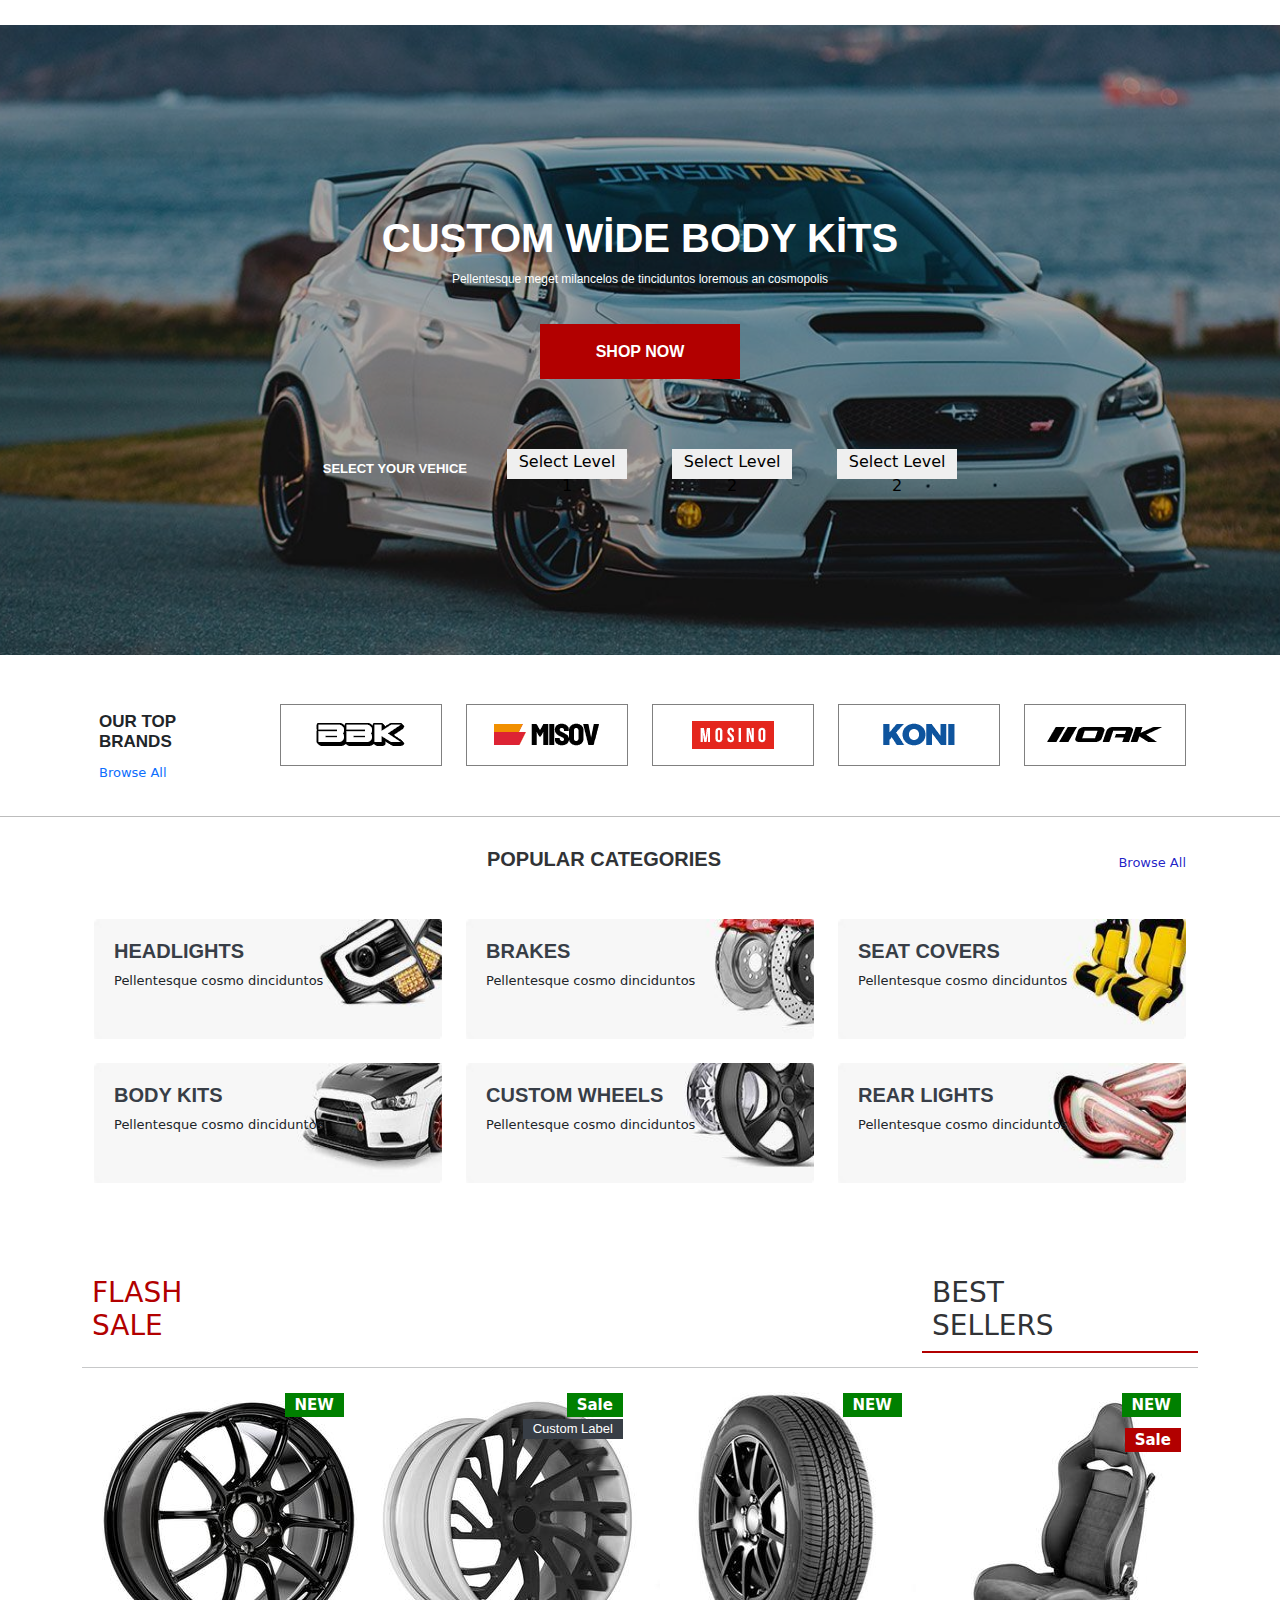
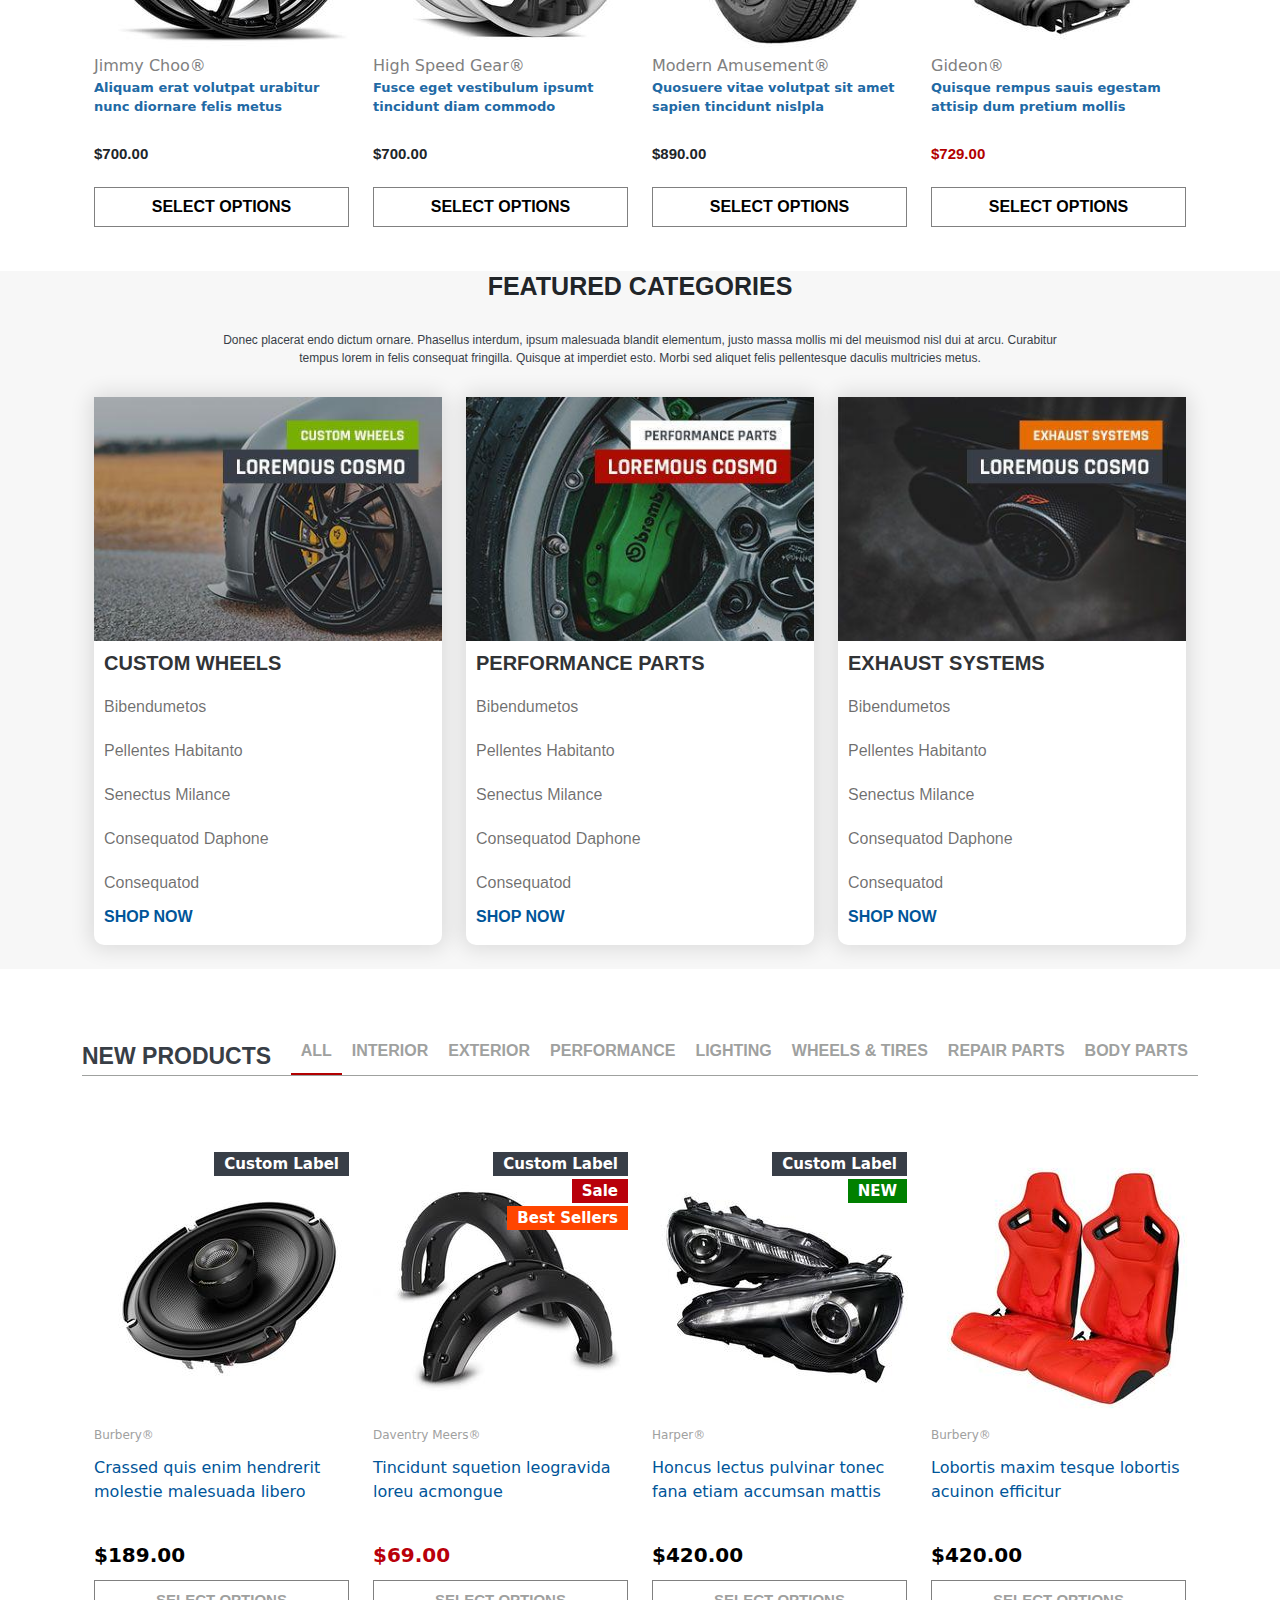
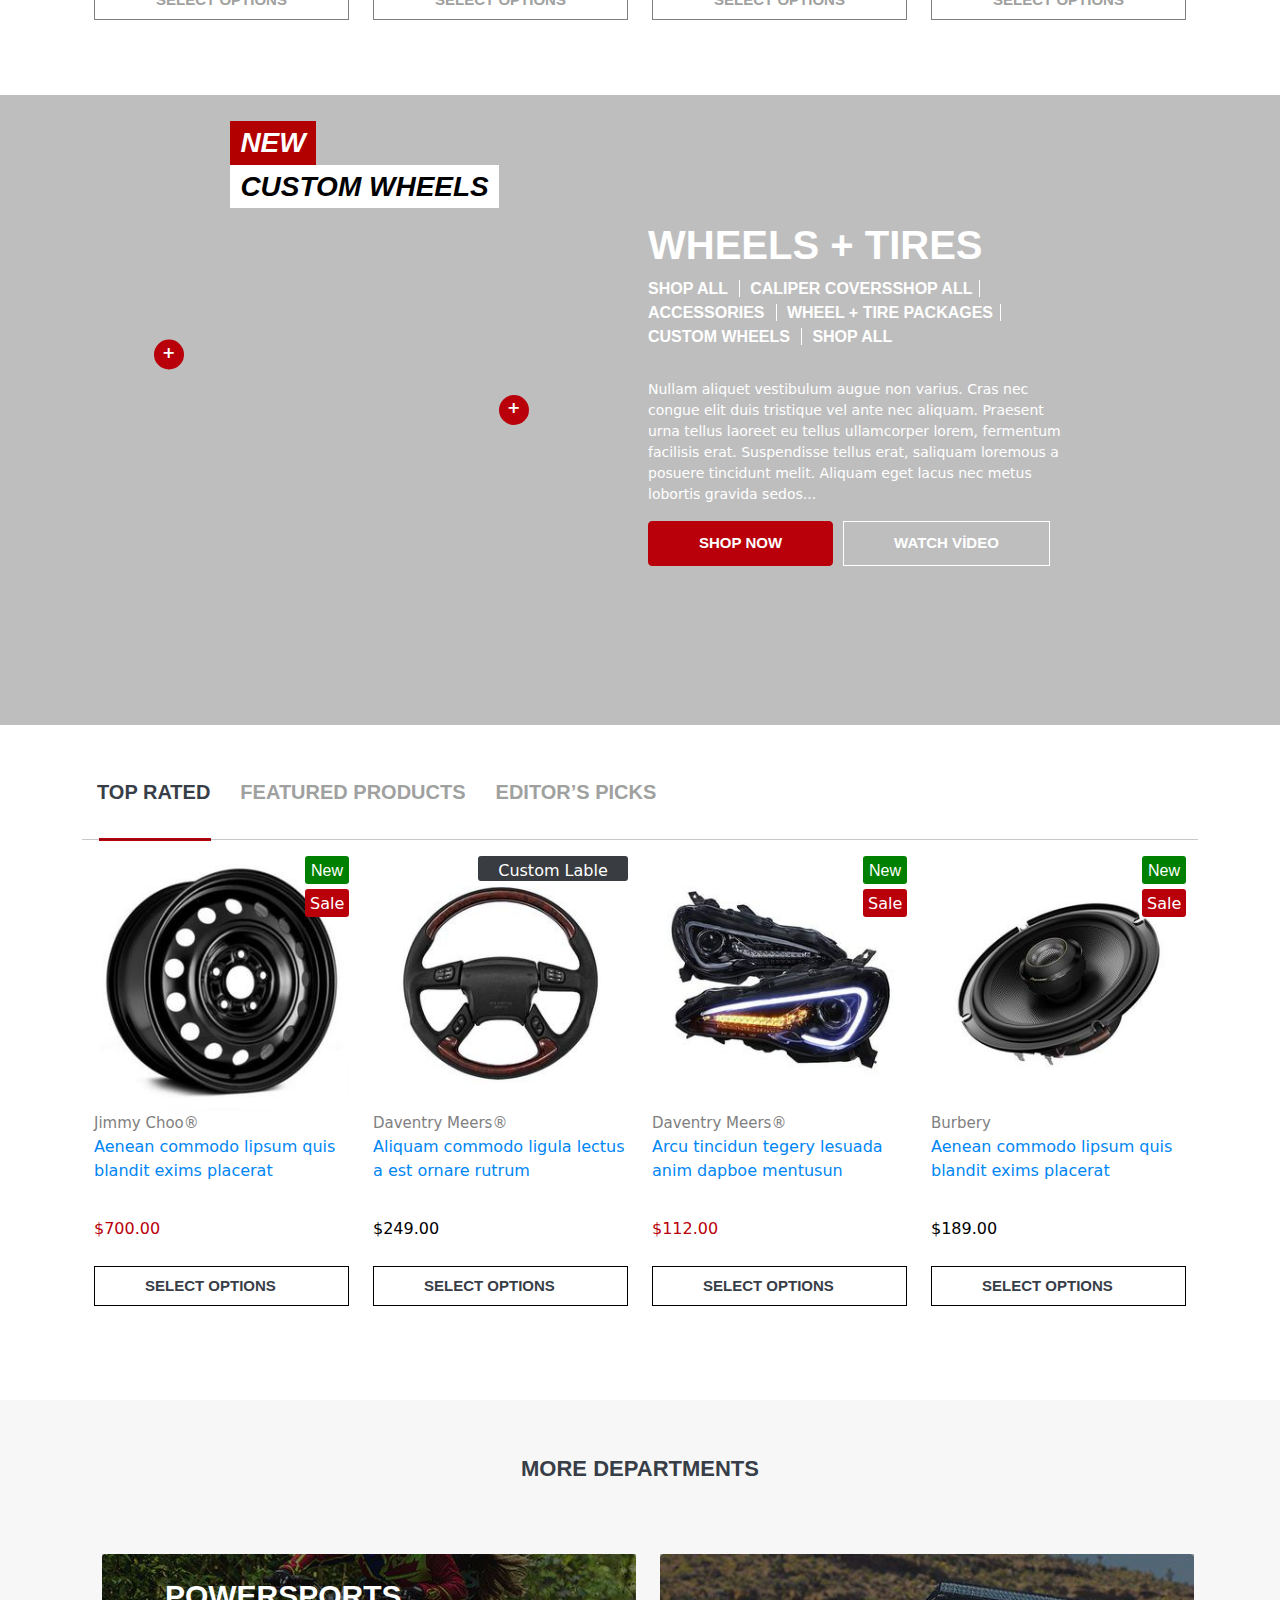
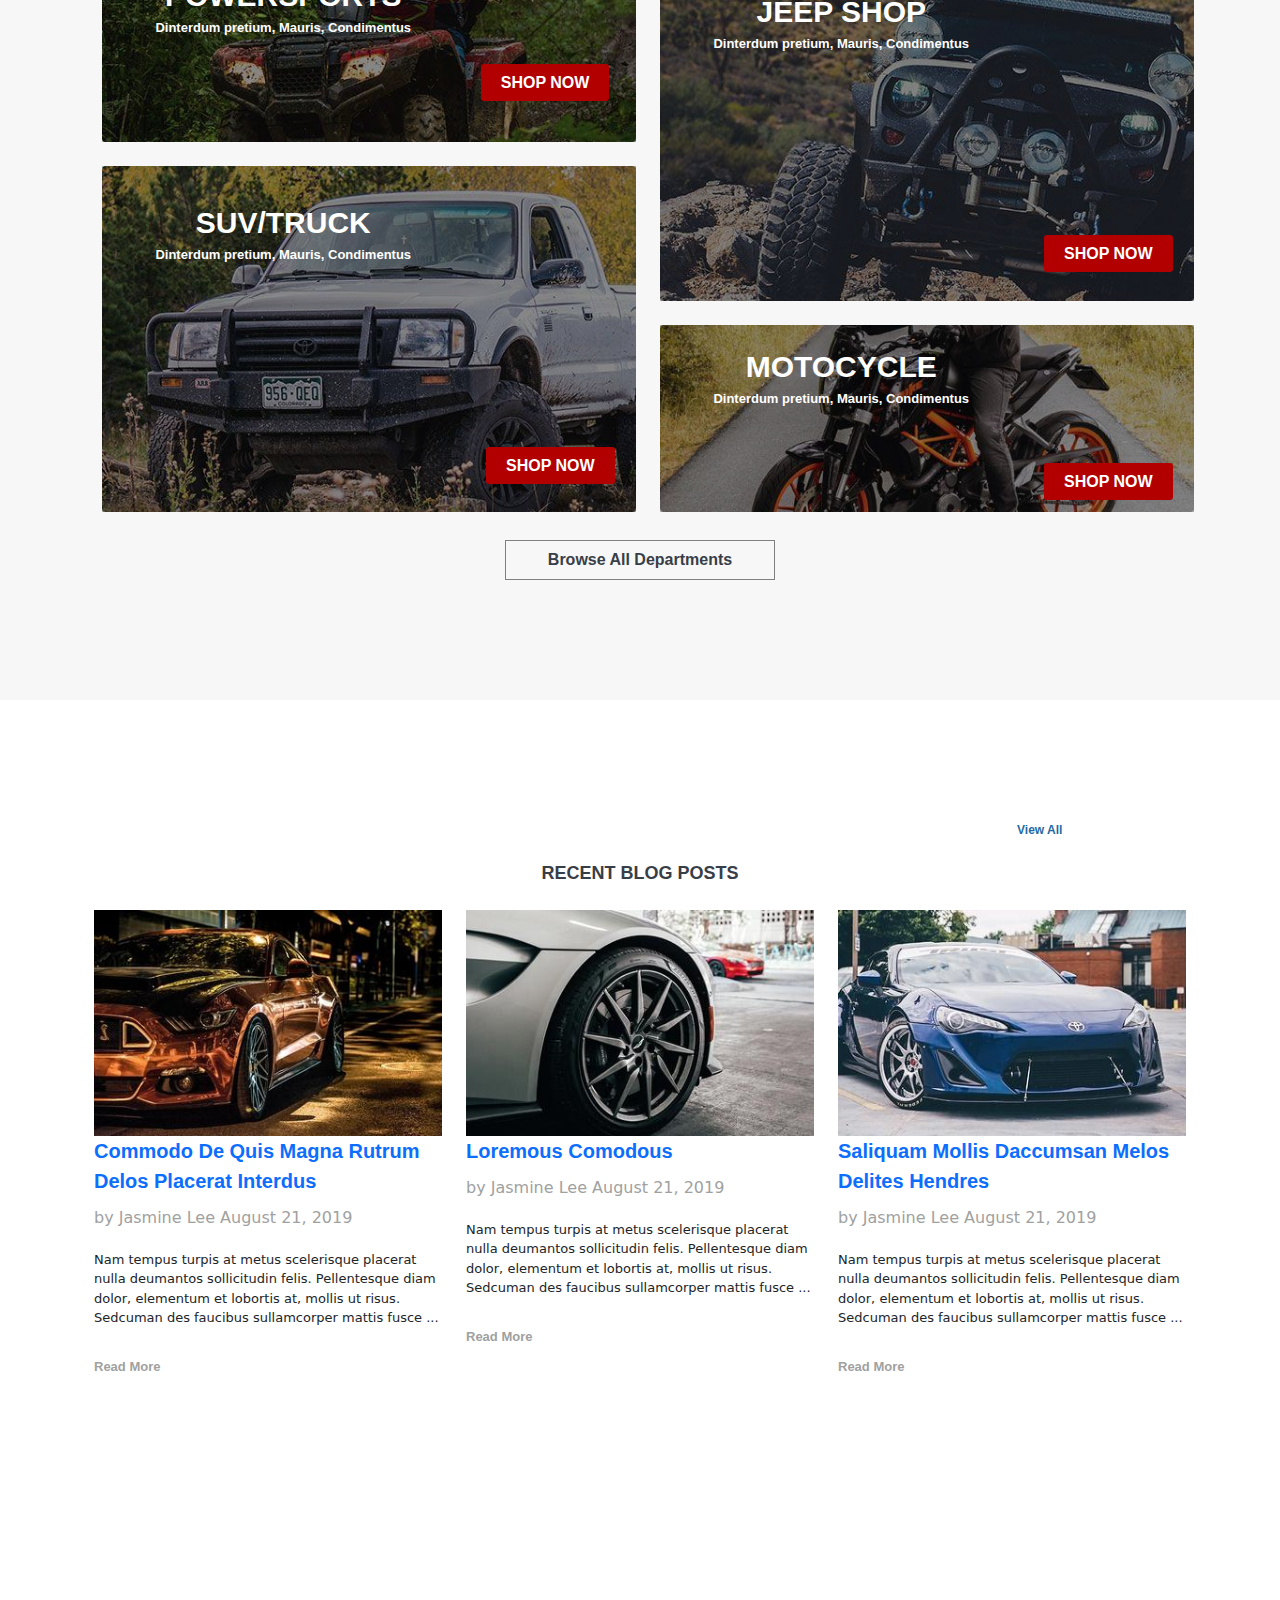
<file: index.html>
<!DOCTYPE html>
<html lang="en">

<head>
  <meta charset="UTF-8">
  <meta http-equiv="X-UA-Compatible" content="IE=edge">
  <meta name="viewport" content="width=device-width, initial-scale=1.0">
  <title>Document</title>
  <link rel="stylesheet" href="vendors/css/bootstrap.css">
  <link rel="stylesheet" href="css/style.css">
  <link rel="stylesheet" href="https://pro.fontawesome.com/releases/v5.10.0/css/all.css"
    integrity="sha384-AYmEC3Yw5cVb3ZcuHtOA93w35dYTsvhLPVnYs9eStHfGJvOvKxVfELGroGkvsg+p" crossorigin="anonymous" />
  <link rel="stylesheet" href="https://cdn.jsdelivr.net/npm/bootstrap-icons@1.7.0/font/bootstrap-icons.css">
  <link rel="stylesheet" href="https://pro.fontawesome.com/releases/v5.10.0/css/all.css"
    integrity="sha384-AYmEC3Yw5cVb3ZcuHtOA93w35dYTsvhLPVnYs9eStHfGJvOvKxVfELGroGkvsg+p" crossorigin="anonymous" />
  <link rel="preconnect" href="https://fonts.googleapis.com">
  <link rel="preconnect" href="https://fonts.gstatic.com" crossorigin>
  <link href="https://fonts.googleapis.com/css2?family=Rajdhani:wght@600&display=swap" rel="stylesheet">
  <link href="https://fonts.googleapis.com/css2?family=Arimo&display=swap" rel="stylesheet">
</head>

<body>


  <!-- slider start -->
  <div id="slider">
    <img src="" alt="">
    <div class="slider-color"></div>
    <div class="next">
      <i class="fas fa-chevron-right"></i>
    </div>
    <div class="prev">
      <i class="fas fa-chevron-left"></i>
    </div>

    <div class="slider-text">
      <h2> CUSTOM WİDE BODY KİTS</h2>
      <p>Pellentesque meget milancelos de tinciduntos loremous an cosmopolis</p>
      <a href="#">SHOP NOW</a>

    </div>
    <div class="slider-button ">
      <h5> SELECT YOUR VEHICE</h5>
      <form>
        <button class="button-1"><span>Select Level 1 </span> </button>
        <button class="button-2"><span>Select Level 2 </span> </button>
        <button class="button-3"><span>Select Level 2 </span> </button>


      </form>
    </div>



  </div>

  <div class="responsive-slider-button d-lg-none  ">
    <h5> SELECT YOUR VEHICE</h5>
    <form>
      <button class="button-1"><span>Select Level 1 </span> <i class="fas fa-chevron-down"></i> </button>
      <button class="button-2"><span>Select Level 2 </span> <i class="fas fa-chevron-down"></i> </button>
      <button class="button-3"><span>Select Level 2 </span> <i class="fas fa-chevron-down"></i> </button>


      <button class="btn-search">Search</button><button class="btn-icon"><i class="fas fa-search"></i></button>

    </form>
  </div>
  <!-- slider finish -->

  <!-- TOP-BRANDS STARTT (SECTİON 2 START) ------------------------>
  <section id="top-brands">
    <div class="container">

      <div class="row justify-content-end">



        <div class="col-lg-2 col-12 mb-4">
          <div class="brands-text">
            <h5>OUR TOP BRANDS</h5>
            <a href="#">Browse All</a>
          </div>
        </div>




        <div class="col-lg-2 col-6 mb-4">
          <div class="brands-box">
            <img src="photo/brand-1_160x.png" alt="">
          </div>
        </div>
        <div class="col-lg-2 col-6 mb-4">
          <div class="brands-box">
            <img src="photo/brand-2_160x.png" alt="">
          </div>
        </div>
        <div class="col-lg-2 col-6 mb-4">
          <div class="brands-box">
            <img src="photo/brand-3_160x.png" alt="">
          </div>
        </div>
        <div class="col-lg-2 col-6 mb-4">
          <div class="brands-box">
            <img src="photo/brand-4_160x.png" alt="">
          </div>
        </div>
        <div class="col-lg-2 col-12">
          <div class="brands-box">
            <img src="photo/brand-5_160x.png" alt="">
          </div>
        </div>
      </div>
    </div>
  </section>
  <!-- top-brands sonnn *************************** -->

  <!-- POPULAR (SECTİON) START*****************  -->
  <section class="popular">
    <div class="container">
      <div class="row align-items-center">
        <div class="col-lg-7">
          <div class="popular-box">
            <h2>POPULAR CATEGORIES</h2>
          </div>
        </div>
        <div class="col-lg-5">
          <div class="popular-box">

            <a href="#">Browse All</a>
          </div>
        </div>

      </div>
      <div class="pop-catagori d-flex justify-content-between   ">


      </div>
      <div class="row">

        <div class="col-lg-4 mb-4 col-12">
          <div class="catagori ">


            <div class="right-img">
              <div class="left-text">
                <h4>HEADLIGHTS</h4>
                <p>Pellentesque cosmo dinciduntos</p>
              </div>
              <img src=" photo/card-image-5.jpg" alt="">
            </div>
          </div>
        </div>
        <div class="col-lg-4 mb-4 col-6">
          <div class="catagori">

            <div class="right-img">
              <div class="left-text">
                <h4>BRAKES</h4>
                <p>Pellentesque cosmo dinciduntos</p>
              </div>
              <img src="photo/card-image-6.jpg" alt="">
            </div>
          </div>
        </div>
        <div class="col-lg-4 mb-4 col-6">
          <div class="catagori">

            <div class="right-img">
              <div class="left-text">
                <h4>SEAT COVERS</h4>
                <p>Pellentesque cosmo dinciduntos</p>
              </div>

              <img src="photo/card-image-7.jpg" alt="">
            </div>
          </div>
        </div>
        <div class="col-lg-4 mb-4 col-6">
          <div class="catagori">

            <div class="right-img">
              <div class="left-text">
                <h4>BODY KITS</h4>
                <p>Pellentesque cosmo dinciduntos</p>
              </div>
              <img src="photo/card-image-8.jpg" alt="">
            </div>
          </div>
        </div>
        <div class="col-lg-4 mb-4 col-6">
          <div class="catagori">

            <div class="right-img">
              <div class="left-text">
                <h4>CUSTOM WHEELS</h4>
                <p>Pellentesque cosmo dinciduntos</p>
              </div>
              <img src="photo/card-image-9.jpg" alt="">
            </div>
          </div>
        </div>
        <div class="col-lg-4 mb-4 col-12">
          <div class="catagori">

            <div class="right-img">
              <div class="left-text">
                <h4>REAR LIGHTS</h4>
                <p>Pellentesque cosmo dinciduntos</p>
              </div>
              <img src="photo/card-image-10.jpg" alt="">
            </div>
          </div>
        </div>
      </div>
    </div>
  </section>
  <!-- POPULAR (SECTİON) FINISHH  ------------------------->

  <!-- FLASH SALE (SECTİON) STARTTT -------------------- -->
  <section class="flash-sale">
    <div class="container">
      <div class="flash align-items-center  ">
        <div class="flash-text  align-items-center  ">

          <i class="fas fa-bolt"></i>
          <h3> FLASH SALE</h3>
          <div class="best  d-flex ">
            <h3 class="h3">BEST SELLERS</h3>
            <i class="fal fa-chevron-left"></i>
            <i class="fal fa-chevron-right"></i>
          </div>

        </div>
        <hr>


      </div>
      <div class="row">
        <div class="col-lg-3 col-12 col-md-6 mb-4 ">
          <div class="flash-img">
            <img src="photo/wheel_arch-4_2c3affc1-173c-499f-ac68-9fb1ab08f1ad_270x270.jpg" alt="">
            <img class="img2" src="photo/6_270x270.jpg" alt="">
            <a class="a1" href="#">Quick View</a>
            <div class="new">
              <span>NEW</span>
            </div>
            <div class="bottom-text">
              <a href="#">Jimmy Choo®</a>
              <p>Aliquam erat volutpat urabitur nunc diornare felis metus</p>
              <i class="fas fa-star"></i>
              <i class="fas fa-star"></i>
              <i class="fas fa-star"></i>
              <i class="fas fa-star"></i>
              <i class="fas fa-star"></i>
              <span style="display:block;">$700.00 <i class="   far fa-heart"></i></span>

              <a class="btn-red" href="#">SELECT OPTIONS </a>
            </div>
          </div>
        </div>
        <div class="col-lg-3 col-12 col-md-6 mb-4">
          <div class="flash-img">
            <img src="photo/20_270x270.jpg" alt="">
            <img class="img2" src="photo/19_b1b4fcee-44ff-42cf-8e26-acaa506b9af7_270x270.jpg" alt="">
            <a class="a1" href="#">Quick View</a>
            <div class="new">
              <span class="sale">Sale</span>
            </div>
            <div class="label">
              <span>Custom Label</span>
            </div>
            <div class="bottom-text">
              <a href="#">High Speed Gear®</a>
              <p>Fusce eget vestibulum ipsumt tincidunt diam commodo</p>
              <i class="fas fa-star"></i>
              <i class="fas fa-star"></i>
              <i class="fas fa-star"></i>
              <i class="fas fa-star"></i>
              <i class="fas fa-star"></i>
              <span style="display:block;">$700.00 <i class="   far fa-heart"></i></span>

              <a class="btn-red" href="#">SELECT OPTIONS </a>
            </div>
          </div>
        </div>
        <div class="col-lg-3 col-12 col-md-6 mb-4">
          <div class="flash-img">
            <img src="photo/27_b6036bf2-8bfc-4fca-bbc5-8749b0870681_270x270.jpg" alt="">
            <img class="img2" src="photo/13_270x270.jpg" alt="">
            <a class="a1" href="#">Quick View</a>
            <div class="new">
              <span>NEW</span>
            </div>
            <div class="bottom-text">
              <a href="#">Modern Amusement® </a>
              <p>Quosuere vitae volutpat sit amet sapien tincidunt nislpla</p>
              <i class="fas fa-star"></i>
              <i class="fas fa-star"></i>
              <i class="fas fa-star"></i>
              <i class="fas fa-star"></i>
              <i class=" star5 fas fa-star"></i>
              <span style="display:block;">$890.00 <i class="   far fa-heart"></i></span>

              <a class="btn-red" href="#">SELECT OPTIONS </a>
            </div>
          </div>
        </div>
        <div class="col-lg-3 col-12 col-md-6 mb-4">


          <div class="flash-img ">
            <img src="photo/interior-1_270x270.jpg" alt="">
            <img class="img2" src="photo/interior-1b_270x270.jpg" alt="">
            <a class="a1" href="#">Quick View</a>
            <div class="new">
              <span>NEW</span>
            </div>
            <div class="sale2">
              <span>Sale</span>
            </div>
            <div class="bottom-text">
              <a href="#">Gideon®</a>
              <p>Quisque rempus sauis egestam attisip dum pretium mollis</p>
              <i class="fas fa-star"></i>
              <i class="fas fa-star"></i>
              <i class="fas fa-star"></i>
              <i class="fas fa-star"></i>
              <i class="fas fa-star"></i>
              <span class="span-four" style="display:block;">$729.00 <i class="   far fa-heart"></i></span>

              <a class="btn-red" href="#">SELECT OPTIONS </a>
            </div>
          </div>
        </div>
      </div>
    </div>
  </section>
  <!-- FLASHH SALE FINISHH------------------------- -->

  <!-- FEATURED STARTTT------------------------ -->
  <section class="featured ">
    <div class="container">
      <div class="featured-head">
        <h1>FEATURED CATEGORIES</h1>

        <p>Donec placerat endo dictum ornare. Phasellus interdum, ipsum malesuada blandit elementum, justo massa mollis
          mi del meuismod nisl dui at arcu. Curabitur tempus lorem in felis consequat fringilla. Quisque at imperdiet
          esto. Morbi sed aliquet felis pellentesque daculis multricies metus.</p>

      </div>
      <div class="row">
        <div class="col-lg-4 col-12 mb-4">
          <div class="loremous">
            <img src="photo/collection-5_370x.jpg" alt="">
            <div class="wheels-text">
              <h3>CUSTOM WHEELS</h3>
              <ul class="list-unstyled">
                <li><a href="#">Bibendumetos</a></li>
                <li><a href="#">Pellentes Habitanto</a></li>
                <li><a href="#">Senectus Milance</a></li>
                <li><a href="#">Consequatod Daphone</a></li>
                <li><a href="#">Consequatod</a></li>
                <a class="a-2" href="#">SHOP NOW</a>
              </ul>
            </div>
          </div>
        </div>
        <div class="col-lg-4 col-12 mb-4">
          <div class="loremous">
            <img src="photo/collection-6_370x.jpg" alt="">
            <div class="wheels-text">
              <h3> PERFORMANCE PARTS</h3>
              <ul class="list-unstyled">
                <li><a href="#">Bibendumetos</a></li>
                <li><a href="#">Pellentes Habitanto</a></li>
                <li><a href="#">Senectus Milance</a></li>
                <li><a href="#">Consequatod Daphone</a></li>
                <li><a href="#">Consequatod</a></li>
                <a class="a-2" href="#">SHOP NOW</a>
              </ul>
            </div>
          </div>
        </div>
        <div class="col-lg-4 col-12 mb-4">
          <div class="loremous">
            <img src="photo/collection-7_370x.jpg" alt="">
            <div class="wheels-text">
              <h3>EXHAUST SYSTEMS</h3>
              <ul class="list-unstyled">
                <li><a href="#">Bibendumetos</a></li>
                <li><a href="#">Pellentes Habitanto</a></li>
                <li><a href="#">Senectus Milance</a></li>
                <li><a href="#">Consequatod Daphone</a></li>
                <li><a href="#">Consequatod</a></li>
                <a class="a-2" href="#">SHOP NOW</a>
              </ul>
            </div>
          </div>
        </div>
      </div>
    </div>
  </section>
  <!-- FEATURED FİNİSH------------------------ -->

  <!-- NEW PRO START---------------------------- -->
  <section class="new-pro">
    <div class="container">
      <div class="new-text d-none d-lg-block">
        <div class="d-flex  align-items-center justify-content-between">
          <h2>NEW PRODUCTS</h2>
          <div class="menu">
            <ul class="list-unstyled d-flex ">
              <li class="all"><a href="#">ALL</a></li>
              <li><a href="#">INTERIOR</a></li>
              <li><a href="#">EXTERIOR</a></li>
              <li><a href="#">PERFORMANCE</a></li>
              <li><a href="#">LIGHTING</a></li>
              <li><a href="#">WHEELS & TIRES</a></li>
              <li><a href="#">REPAIR PARTS</a></li>
              <li><a href="#">BODY PARTS</a></li>
            </ul>
          </div>
        </div>

      </div>


      <div class="row">
        <div class="col-lg-3 col-12 mb-4 col-md-6 ">
          <div class="new-img">
            <img src="photo/audio-1b_270x270.jpg" alt="">
            <img class="audio-1e" src="photo/audio-1e_270x270.jpg" alt="">
            <div class="custom-new">
              <span>Custom Label</span>
            </div>
          </div>


          <div class="new-bottom ">
            <a href="#">Burbery®</a>
            <p>Crassed quis enim hendrerit molestie malesuada libero </p>
            <i class="fas fa-star"></i>
            <i class="fas fa-star"></i>
            <i class="fas fa-star"></i>
            <i class="fas fa-star"></i>
            <i class=" orangered fas fa-star"></i>
            <span class="span-new" style="display: block;">$189.00 <i class="far fa-heart"></i></span>
            <a class="a-new" href="#">SELECT OPTIONS </a>


          </div>
        </div>
        <div class="col-lg-3 col-12 mb-4 col-md-6">
          <div class="new-img">
            <img src="photo/exterior-5b_270x270.jpg" alt="">
            <img class="audio-1e" src="photo/exterior-5_270x270.jpg" alt="">
            <div class="custom-new">
              <span>Custom Label</span>
            </div>
            <div class="sale-new">
              <span>Sale</span>
            </div>
            <div class="best-new">
              <span>Best Sellers</span>
            </div>
          </div>

          <div class="new-bottom ">
            <a href="#">Daventry Meers®</a>
            <p>Tincidunt squetion leogravida loreu acmongue </p>
            <i class="fas fa-star"></i>
            <i class="fas fa-star"></i>
            <i class="fas fa-star"></i>
            <i class="fas fa-star"></i>
            <i class=" orangered fas fa-star"></i>
            <span class="span-new" style="display: block; color: #b9000a;;">$69.00 <i class="far fa-heart"></i></span>
            <a class="a-new" href="#">SELECT OPTIONS </a>


          </div>
        </div>
        <div class="col-lg-3 col-12 mb-4 col-md-6">
          <div class="new-img">
            <img src="photo/light-1b_270x270.jpg" alt="">
            <img class="audio-1e" src="photo/light-1_270x270.jpg" alt="">
            <div class="custom-new">
              <span>Custom Label</span>
            </div>
            <div class="new-green">
              <span>NEW</span>
            </div>
          </div>
          <div class="new-bottom ">
            <a href="#">Harper®</a>
            <p>Honcus lectus pulvinar tonec fana etiam accumsan mattis</p>
            <i class=" orangered fas fa-star"></i>
            <i class="orangered fas fa-star"></i>
            <i class="orangered fas fa-star"></i>
            <i class=" orangered fas fa-star"></i>
            <i class=" orangered fas fa-star"></i>
            <span class="span-new" style="display: block;">$420.00 <i class="far fa-heart"></i></span>
            <a class="a-new" href="#">SELECT OPTIONS </a>


          </div>

        </div>
        <div class="col-lg-3 col-12 mb-4 col-md-6 ">
          <div class="new-img">
            <img src="photo/interior-2b_270x270.jpg" alt="">
            <img class="audio-1e" src="photo/interior-2_270x270.jpg" alt="">
          </div>
          <div class="new-bottom ">
            <a href="#">Burbery®</a>
            <p>Lobortis maxim tesque lobortis acuinon efficitur</p>
            <i class=" orangered fas fa-star"></i>
            <i class="orangered fas fa-star"></i>
            <i class="orangered fas fa-star"></i>
            <i class=" orangered fas fa-star"></i>
            <i class=" orangered fas fa-star"></i>
            <span class="span-new" style="display: block;">$420.00 <i class="far fa-heart"></i></span>
            <a class="a-new" href="#">SELECT OPTIONS </a>

          </div>
        </div>
  </section>
  <!-- NEW PRO FINSIHH --------------------- -->

  <!-- HERO SECTİON STRAT---------------------- -->
  <section class="hero-section">
    <div class="hero-black">

      <h3 class="hero-h3">NEW</h3> <br>
      <h3 class="hero-h4">CUSTOM WHEELS</h3>
      <span>+</span>
      <span class="hero-span">+</span>
      <div class="hero-text d-md-none d-xl-block ">
        <h1>WHEELS + TIRES</h1>
        <a href="#">
          SHOP ALL
        </a>
        <a href="#">
          CALIPER COVERSSHOP ALL
        </a>
        <a href="#">
          ACCESSORIES
        </a>
        <a href="#">
          WHEEL + TIRE PACKAGES
        </a>
        <a href="#">
          CUSTOM WHEELS
        </a>
        <a class="border-0" href="#">
          SHOP ALL
        </a><br>


        <p style="color: #fff; margin-top: 30px; font-size: 14px;">Nullam aliquet vestibulum augue non varius. Cras nec
          congue elit duis tristique vel ante nec aliquam. Praesent urna tellus laoreet eu tellus ullamcorper lorem,
          fermentum facilisis erat. Suspendisse tellus erat, saliquam loremous a posuere tincidunt melit. Aliquam eget
          lacus nec metus lobortis gravida sedos...</p>


        <a class="hero-shop" href="#">SHOP NOW</a><a class="hero-watch" href="#">WATCH VİDEO</a>


      </div>
    </div>
  </section>
  <!-- heroo-section fınsıh-------------------------- -->

  <!-- top-rated START------------------------ -->
  <section class="top-rated">
    <div class="container">
      <div class="top-rated-menu d-flex ">
        <ul class="list-unstyled d-flex">
          <li><a class="class" href="#">TOP RATED</a></li>
          <li><a class="class1" href="#">FEATURED PRODUCTS</a></li>
          <li><a class="class2" href="#">EDITOR’S PICKS</a></li>
        </ul>
      </div>

      <hr>
      <div class="row">
        <div class="col-lg-3 col-12 col-md-6 mb-4">
          <div class="elton">

            <div class="rated-img">
              <img class="img-fluid" src="photo/wheel_arch-23_270x270.jpg" alt="">
              <img class="rated-img2" src="photo/wheel_arch-4_2c3affc1-173c-499f-ac68-9fb1ab08f1ad_270x270.jpg" alt="">
              <a target="_blank" class="next-link" href="quick.html">Qucik View</a>
              <div class="rated-new">
                <h6>New</h6>
              </div>
              <div class="rated-sale">
                <h6>Sale</h6>
              </div>
            </div>
            <div class="rated-bottom">
              <span>Jimmy Choo®</span>
              <p>Aenean commodo lipsum quis blandit exims placerat</p>
              <i class="fas fa-star"></i>
              <i class="fas fa-star"></i>
              <i class="fas fa-star"></i>
              <i class="fas fa-star"></i>
              <i class="fas fa-star"></i>
              <h6>$700.00</h6>
              <div class="rated-select">

                <span>SELECT OPTIONS</span>
                <i class="far fa-heart"></i>
              </div>
            </div>

          </div>
        </div>
        <div class="col-lg-3 col-12 col-md-6 mb-4">
          <div class="elton">

            <div class="rated-img">
              <img class="img-fluid" src="photo/interior-4g_270x270.jpg" alt="">
              <img class="rated-img2" src="photo/interior-4h_270x270.jpg" alt="">
              <a target="_blank" class="next-link" href="quick.html">Qucik View</a>
              <div class="rated-custom">
                <h6>Custom Lable</h6>
              </div>

            </div>
            <div class="rated-bottom">
              <span>Daventry Meers®</span>
              <p>Aliquam commodo ligula lectus a est ornare rutrum </p>
              <i class="fas fa-star"></i>
              <i class="fas fa-star"></i>
              <i class="fas fa-star"></i>
              <i class="fas fa-star"></i>
              <i class="fas fa-star"></i>
              <h6 class="classh6">$249.00</h6>
              <div class="rated-select">

                <span>SELECT OPTIONS</span>
                <i class="far fa-heart"></i>
              </div>
            </div>

          </div>
        </div>
        <div class="col-lg-3 col-12 col-md-6 mb-4">
          <div class="elton">

            <div class="rated-img">
              <img class="img-fluid" src="photo/light-1_270x270.jpg" alt="">
              <img class="rated-img2" src="photo/light-1b_270x270.jpg" alt="">
              <a target="_blank" class="next-link" href="quick.html">Qucik View</a>
              <div class="rated-new">
                <h6>New</h6>
              </div>
              <div class="rated-sale">
                <h6>Sale</h6>
              </div>
            </div>
            <div class="rated-bottom">
              <span>Daventry Meers®</span>
              <p>Arcu tincidun tegery lesuada anim dapboe mentusun</p>
              <i class="fas fa-star"></i>
              <i class="fas fa-star"></i>
              <i class="fas fa-star"></i>
              <i class="fas fa-star"></i>
              <i class="fas fa-star"></i>
              <h6>$112.00</h6>
              <div class="rated-select">

                <span>SELECT OPTIONS</span>
                <i class="far fa-heart"></i>
              </div>
            </div>

          </div>
        </div>
        <div class="col-lg-3 col-12 col-md-6 mb-4">
          <div class="elton">

            <div class="rated-img">
              <img class="img-fluid" src="photo/audio-1b_270x270.jpg" alt="">
              <img class="rated-img2" src="photo/audio-1e_270x270.jpg" alt="">
              <a target="_blank" class="next-link" href="quick.html">Qucik View</a>
              <div class="rated-new">
                <h6>New</h6>
              </div>
              <div class="rated-sale">
                <h6>Sale</h6>
              </div>
            </div>
            <div class="rated-bottom">
              <span>Burbery</span>
              <p>Aenean commodo lipsum quis blandit exims placerat</p>
              <i class="fas fa-star"></i>
              <i class="fas fa-star"></i>
              <i class="fas fa-star"></i>
              <i class="fas fa-star"></i>
              <i class="fas fa-star"></i>
              <h6 class="classh6">$189.00</h6>
              <div class="rated-select">

                <span>SELECT OPTIONS</span>
                <i class="far fa-heart"></i>
              </div>
            </div>

          </div>
        </div>
      </div>
    </div>
  </section>
  <!-- top-rated fınısh ----------------- -->

  <!-- more-start>>>>>>>>>>>>>>>>> -->
  <section class="more-departments">
    <div class="container">
      <div class="more-title">
        <h1>MORE DEPARTMENTS</h1>
      </div>
      <div class="row">
        <div class="col-lg-6 ">
          <div class="col-lg-12 m-2 mb-4">
            <div class="powersports  ">
              <img src="photo/card-image-13_570x.jpg" alt="">
              <div class="power-color"></div>
              <div class="power-text">
                <a class="title" href="#">POWERSPORTS</a>
                <p>Dinterdum pretium, Mauris, Condimentus</p>
              </div>
              <div class="power-a">
                <a href="#">SHOP NOW</a>
              </div>
            </div>
          </div>
          <div class="col-lg-12 m-2 ">
            <div class="suvtruck">
              <img src="photo/card-image-15_570x.jpg" alt="">
              <div class="suvtruck-color"></div>
              <div class="suvtruck-text">
                <a class="title" href="#">SUV/TRUCK</a>
                <p>Dinterdum pretium, Mauris, Condimentus</p>

              </div>
              <div class="power-a">
                <a href="#">SHOP NOW</a>
              </div>
            </div>
          </div>
        </div>
        <div class="col-lg-6">
          <div class="col-lg-12 m-2 mb-4">
            <div class="jeep-shop">
              <img src="photo/card-image-14_570x.jpg" alt="">
              <div class="jeep-color"></div>
              <div class="jeep-text">
                <a class="title" href="#">JEEP SHOP</a>
                <p>Dinterdum pretium, Mauris, Condimentus</p>

              </div>
              <div class="power-a">
                <a href="#">SHOP NOW</a>
              </div>
            </div>
          </div>
          <div class="col-lg-12 m-2">
            <div class="motocycle  ">
              <img src="photo/card-image-16_570x.jpg" alt="">
              <div class="motor-color"></div>

              <div class="motor-text">
                <a class="title" href="#">MOTOCYCLE</a>
                <p>Dinterdum pretium, Mauris, Condimentus</p>
              </div>
              <div class="power-a">
                <a href="#">SHOP NOW</a>
              </div>
            </div>
          </div>
        </div>
      </div>

    </div>
    <button><a href="#">Browse All Departments</a></button>
  </section>
  <!-- more finish>>>>>>>>>>>>>>>>>>>>>>> -->



  <!-- blog posts start>>>>>>>>>>>>>>>>> -->
  <section class="blog-posts">
    <div class="container">
      <div class="blog-title justify-content-center d-flex align-items-center  ">
        <h1>RECENT BLOG POSTS</h1>
        <div class="blog-view">
          <span>View All</span>
        </div>

      </div>

      <div class="row">
        <div class="col-lg-4">
          <div class="blog-img ">
            <img src="photo/blog-6_370x.jpg" alt="">
            <div class="blog-color"></div>
          </div>
          <div class="img-bottom">
            <a href="#">Commodo De Quis Magna Rutrum Delos Placerat Interdus</a>
            <span>by Jasmine Lee August 21, 2019</span>
            <p>Nam tempus turpis at metus scelerisque placerat nulla deumantos sollicitudin felis. Pellentesque diam
              dolor, elementum et lobortis at, mollis ut risus. Sedcuman des faucibus sullamcorper mattis fusce ... </p>
            <a class="read" href="#">Read More</a>
            <i class="fal fa-chevron-right"></i>
          </div>

        </div>
        <div class="col-lg-4">
          <div class="blog-img ">
            <img src="photo/blog-7_370x.jpg" alt="">
            <div class="blog-color"></div>
          </div>
          <div class="img-bottom">
            <a href="#">Loremous Comodous</a>
            <span>by Jasmine Lee August 21, 2019</span>
            <p>Nam tempus turpis at metus scelerisque placerat nulla deumantos sollicitudin felis. Pellentesque diam
              dolor, elementum et lobortis at, mollis ut risus. Sedcuman des faucibus sullamcorper mattis fusce ... </p>
            <a class="read" href="#">Read More</a>
            <i class="fal fa-chevron-right"></i>
          </div>

        </div>
        <div class="col-lg-4">
          <div class="blog-img">
            <img src="photo/blog-8_370x.jpg" alt="">
            <div class="blog-color"></div>
          </div>
          <div class="img-bottom">
            <a href="#">Saliquam Mollis Daccumsan Melos Delites Hendres</a>
            <span>by Jasmine Lee August 21, 2019</span>
            <p>Nam tempus turpis at metus scelerisque placerat nulla deumantos sollicitudin felis. Pellentesque diam
              dolor, elementum et lobortis at, mollis ut risus. Sedcuman des faucibus sullamcorper mattis fusce ... </p>
            <a class="read" href="#">Read More</a>
            <i class="fal fa-chevron-right"></i>
          </div>
        </div>
      </div>
    </div>
  </section>
  <!-- blog posts finish>>>>>>>>>>>>>>>>> -->


  <script src="js/main.js"></script>
</body>

</html>
</file>
<file: css/style.css>
#slider {
  width: 100%;
  height: 70vh;
  margin: 25px auto;
  position: relative;
}
#slider .slider-color {
  width: 100%;
  height: 100%;
  background-color: rgba(0, 0, 0, 0.331);
  position: absolute;
  top: 0;
  left: 0;
}
#slider .slider-text {
  position: absolute;
  width: 100%;
  top: 30%;
  left: 50%;
  transform: translateX(-50%);
  text-align: center;
}
#slider .slider-text h2 {
  color: #fff;
  font-family: sans-serif;
  font-weight: bold;
  font-size: 40px;
  width: 100%;
}
#slider .slider-text p {
  font-family: sans-serif;
  color: #fff;
  width: 100%;
  font-size: 12px;
}
#slider .slider-text a {
  width: 200px;
  height: 55px;
  display: inline-flex;
  justify-content: center;
  align-items: center;
  background-color: #B20000;
  color: #fff;
  text-decoration: none;
  font-family: sans-serif;
  font-weight: bold;
  margin: 20px 0px;
  transition: 0.3s ease-in-out;
}
#slider .slider-text a:hover {
  background-color: #86030a;
  transform: translateY(-5px);
}
#slider img {
  width: 100%;
  height: 100%;
  -o-object-fit: cover;
     object-fit: cover;
  position: relative;
}
#slider .next, #slider .prev {
  top: 50%;
  transform: translateY(-50%);
  position: absolute;
  color: grey;
  font-size: 35px;
  transition: 0.3s ease-in-out;
}
#slider .next:hover, #slider .prev:hover {
  color: #fff;
}
#slider .next {
  right: 15px;
}
#slider .prev {
  left: 15px;
}
#slider .slider-button {
  width: 100%;
  position: absolute;
  bottom: 25%;
  display: flex;
  margin-top: 10px;
  align-items: center;
  justify-content: center;
}
#slider .slider-button button {
  border: none;
  margin: 0px 20px;
  border: none;
  width: 120px;
  height: 30px;
}
#slider .slider-button h5 {
  font-family: sans-serif;
  color: #fff;
  font-size: 13px;
  font-weight: bolder;
  padding: 0px 20px;
}
#slider .responsive-slider-button {
  justify-content: center;
}
#slider .responsive-slider-button button {
  border: none;
}
#slider .responsive-slider-button h5 {
  font-family: sans-serif;
  color: #fff;
  font-size: 13px;
  font-weight: bolder;
  padding: 0px 20px;
}

#top-brands {
  padding: 1.5rem 0px 0px 0px;
  position: relative;
  width: 100%;
  border-bottom: 1px solid rgba(128, 128, 128, 0.53);
}
#top-brands .brands-text {
  padding: 7.7px 5px;
}
#top-brands .brands-text h5 {
  font-size: 17px;
  font-family: -apple-system, BlinkMacSystemFont, "Segoe UI", Roboto, Oxygen, Ubuntu, Cantarell, "Open Sans", "Helvetica Neue", sans-serif;
  font-weight: 600;
}
#top-brands .brands-text a {
  text-decoration: none;
  font-size: 13px;
}
#top-brands .brands-box {
  border: 1px solid grey;
}
#top-brands .brands-box img {
  width: 100%;
  height: 100%;
}

.popular {
  width: 100%;
  padding: 30px 0px;
}
.popular .popular-box {
  display: flex;
  justify-content: flex-end;
}
.popular .popular-box h2 {
  font-size: 20px;
  font-family: sans-serif;
  font-weight: bold;
  color: #313336;
  padding-left: 0%;
  text-align: center;
}
.popular .popular-box a {
  text-decoration: none;
  font-size: 13px;
  color: rgba(28, 28, 198, 0.975);
}
.popular .pop-catagori {
  padding: 20px 0px;
}
.popular .catagori {
  overflow: hidden;
}
.popular .catagori:hover .right-img .left-text h4::before {
  width: 100%;
}
.popular .catagori:hover .right-img img {
  transform: scale(1.2);
}
.popular .catagori .right-img {
  height: 120px;
  position: relative;
}
.popular .catagori .right-img img {
  width: 100%;
  height: 100%;
  position: absolute;
  top: 0;
  transition: 0.3s ease-in-out;
  left: 0;
}
.popular .catagori .right-img .left-text {
  width: 100%;
  left: 20px;
  top: 20px;
  z-index: 5;
  height: 100%;
  position: absolute;
}
.popular .catagori .right-img .left-text h4 {
  position: relative;
  display: inline-block;
  font-size: 20px;
  font-family: sans-serif;
  font-weight: 600;
  color: #383E47;
}
.popular .catagori .right-img .left-text h4::before {
  content: "";
  transition: 0.3s ease-in-out;
  position: absolute;
  top: 100%;
  left: 0;
  width: 0%;
  background-color: grey;
  height: 2px;
}
.popular .catagori .right-img .left-text p {
  font-size: 13px;
}

.flash-sale {
  width: 100%;
  height: 70vh;
  padding-top: 3%;
}
.flash-sale .sale2 {
  background-color: #B20000;
  position: absolute;
  top: 10%;
  right: 2%;
  z-index: 9999999999999;
}
.flash-sale .sale2 span {
  font-size: 15px;
  color: #fff;
  padding: 10px 10px;
  font-weight: bold;
}
.flash-sale .best {
  position: relative;
  margin-left: 60%;
}
.flash-sale .best .h3 {
  color: #313336;
}
.flash-sale .best .h3::before {
  content: "";
  position: absolute;
  width: 100%;
  height: 2px;
  background-color: #B20000;
  top: 100%;
  left: 0;
}
.flash-sale .best i {
  color: #313336;
  font-size: 25px;
  padding: 0px 20px;
}
.flash-sale .flash .flash-text {
  display: flex;
}
.flash-sale .flash i {
  color: #B20000;
  font-size: 30px;
}
.flash-sale .flash h3 {
  font-size: 28px;
  color: #B20000;
  padding-left: 10px;
}
.flash-sale .flash-img {
  position: relative;
}
.flash-sale .flash-img .a1 {
  position: absolute;
  top: 25%;
  left: 40%;
  text-decoration: none;
  background-color: #fff;
  color: #000;
  font-size: 15px;
  padding: 0px 10px;
  opacity: 0;
}
.flash-sale .flash-img:hover .a1 {
  color: blue;
  opacity: 1;
}
.flash-sale .flash-img:hover .bottom-text span i {
  opacity: 1;
}
.flash-sale .flash-img:hover .img2 {
  z-index: 5555;
  opacity: 1;
}
.flash-sale .flash-img .img2 {
  position: absolute;
  top: 0;
  left: 0;
  opacity: 0;
  transition: 0.3s ease-in-out;
}
.flash-sale .flash-img .label {
  position: absolute;
  top: 8%;
  right: 2%;
  display: inline-block;
  background-color: #383E46;
  color: #fff;
  font-size: 13px;
  font-family: sans-serif;
  font-weight: 500;
  z-index: 55555555;
  padding: 0px 10px;
}
.flash-sale .flash-img .new {
  background-color: green;
  display: inline-block;
  position: absolute;
  top: 2%;
  right: 2%;
  z-index: 99999999;
}
.flash-sale .flash-img .new span {
  font-size: 15px;
  color: #fff;
  padding: 10px 10px;
  font-weight: bold;
}
.flash-sale .flash-img .bottom-text a {
  text-decoration: none;
  color: grey;
  position: relative;
}
.flash-sale .flash-img .bottom-text .star5 {
  color: rgba(128, 128, 128, 0.413);
}
.flash-sale .flash-img .bottom-text .span-four {
  color: #B20000;
}
.flash-sale .flash-img .bottom-text p {
  font-size: 13px;
  color: #1F6AA5;
  font-weight: 600;
}
.flash-sale .flash-img .bottom-text i {
  color: orangered;
  font-size: 15px;
}
.flash-sale .flash-img .bottom-text span {
  font-family: sans-serif;
  font-weight: bold;
  font-size: 15px;
  margin-top: 20px;
}
.flash-sale .flash-img .bottom-text span i {
  padding-left: 55%;
  font-size: 20px;
  opacity: 0;
  color: black;
}
.flash-sale .flash-img .bottom-text .btn-red {
  width: 100%;
  height: 40px;
  color: #000;
  font-family: sans-serif;
  font-weight: bold;
  border: 1px solid grey;
  display: inline-block;
  display: flex;
  align-items: center;
  justify-content: center;
  margin: 20px 0px;
  transition: 0.3s ease-in-out;
}
.flash-sale .flash-img .bottom-text .btn-red:hover {
  border: none;
  background-color: #B20000;
  color: #fff;
}

.featured {
  width: 100%;
  height: 100vh;
  background-color: #F7F7F7;
}
.featured .featured-head {
  text-align: center;
  width: 100%;
}
.featured .featured-head h1 {
  text-align: center;
  font-size: 25px;
  font-family: sans-serif;
  font-weight: bolder;
  padding: 0px 0px;
}
.featured .featured-head p {
  font-family: sans-serif;
  color: #383e47;
  font-size: 12px;
  max-width: 850px;
  margin: 30px auto;
  color: #383e47;
}
.featured .loremous {
  transition: 0.3s ease-in-out;
  height: 100%;
  background-color: #fff;
  box-shadow: 0px 0px 20px 5px rgba(0, 0, 0, 0.105);
  border-radius: 10px;
}
.featured .loremous:hover {
  transform: translateY(-15px);
}
.featured .loremous img {
  width: 100%;
}
.featured .loremous .wheels-text h3 {
  font-size: 20px;
  margin: 10px 10px;
  font-family: sans-serif;
  font-weight: 600;
  color: #313336;
}
.featured .loremous .wheels-text ul li a {
  position: relative;
  text-decoration: none;
  padding: 10px 10px;
  display: inline-block;
  color: rgba(11, 10, 10, 0.598);
  font-family: sans-serif;
}
.featured .loremous .wheels-text ul li a:hover {
  color: rgba(43, 43, 132, 0.701);
}
.featured .loremous .wheels-text ul li a:hover::before {
  width: 85%;
}
.featured .loremous .wheels-text ul li a::before {
  content: "";
  position: absolute;
  background-color: rgba(43, 43, 132, 0.701);
  width: 0%;
  height: 2px;
  transition: 0.3s ease-in-out;
  top: 70%;
  left: 7%;
}
.featured .loremous .wheels-text ul .a-2 {
  text-decoration: none;
  padding: 0px 10px;
  font-family: sans-serif;
  font-weight: bold;
  color: #005599;
  position: relative;
}
.featured .loremous .wheels-text ul .a-2:hover::before {
  width: 80%;
}
.featured .loremous .wheels-text ul .a-2::before {
  content: "";
  position: absolute;
  top: 100%;
  left: 10%;
  transition: 0.3s ease-in-out;
  width: 0%;
  height: 1px;
  background-color: #005599;
}

.new-pro {
  width: 100%;
  padding-top: 0%;
  padding-bottom: 4%;
}
.new-pro .new-img {
  position: relative;
}
.new-pro .new-img img:hover .new-bottom span i {
  opacity: 1;
}
.new-pro .new-img .custom-new {
  position: absolute;
  top: 0;
  right: 0;
  background-color: #383E47;
  z-index: 9999999999;
}
.new-pro .new-img .custom-new span {
  color: #fff;
  font-size: 15px;
  padding: 10px;
  font-weight: bold;
}
.new-pro .new-img .new-green {
  position: absolute;
  top: 10%;
  right: 0;
  z-index: 9999999999;
  background-color: green;
}
.new-pro .new-img .new-green span {
  color: #fff;
  font-size: 15px;
  padding: 10px;
  font-weight: bold;
}
.new-pro .new-img .sale-new {
  position: absolute;
  top: 10%;
  right: 0;
  z-index: 9999999999;
  background-color: #B9000A;
}
.new-pro .new-img .sale-new span {
  color: #fff;
  font-size: 15px;
  padding: 10px;
  font-weight: bold;
}
.new-pro .new-img .best-new {
  position: absolute;
  top: 20%;
  right: 0;
  z-index: 9999999;
  background-color: orangered;
}
.new-pro .new-img .best-new span {
  color: #fff;
  font-size: 15px;
  padding: 10px;
  font-weight: bold;
}
.new-pro .new-img:hover .audio-1e {
  opacity: 1;
  z-index: 5555555555;
}
.new-pro .new-img .audio-1e {
  position: absolute;
  top: 0;
  left: 0;
  opacity: 0;
  transition: 0.5s ease-in-out;
}
.new-pro .new-text {
  position: relative;
  padding: 60px 0px;
}
.new-pro .new-text::before {
  content: "";
  position: absolute;
  width: 100%;
  height: 1px;
  background-color: #9FA19F;
  top: 58%;
  left: 0%;
}
.new-pro .new-text h2 {
  font-family: sans-serif;
  font-size: 23px;
  font-weight: bold;
  color: #383E46;
}
.new-pro .new-text .menu ul li a {
  padding: 10px 10px;
  display: inline-block;
  text-decoration: none;
  color: #9FA19F;
  font-family: sans-serif;
  font-weight: 600;
}
.new-pro .new-text .menu ul li.all {
  border-bottom: 3px solid #B20000;
}
.new-pro .new-bottom a {
  text-decoration: none;
  color: #9FA19F;
  font-size: 12px;
}
.new-pro .new-bottom p {
  color: #005599;
  font-weight: 500;
  padding: 10px 0px;
}
.new-pro .new-bottom i {
  color: orangered;
}
.new-pro .new-bottom .orangered {
  color: #9FA19F;
}
.new-pro .new-bottom span {
  color: #000;
  font-weight: bold;
  padding: 10px 0px;
  font-size: 20px;
}
.new-pro .new-bottom span i {
  padding-left: 50%;
  font-size: 20px;
  opacity: 0;
  color: black;
}
.new-pro .new-bottom .a-new {
  width: 100%;
  height: 40px;
  display: inline-block;
  display: flex;
  justify-content: center;
  align-items: center;
  border: 1px solid grey;
  font-family: sans-serif;
  font-weight: bolder;
  font-size: 15px;
  transition: 0.3s ease-in-out;
}
.new-pro .new-bottom .a-new:hover {
  background-color: #B20000;
  border: none;
  color: #fff;
}

.hero-section {
  width: 100%;
  height: 70vh;
  background-image: url(https://cdn.shopify.com/s/files/1/0272/1962/4029/files/banner-overlay-text2.jpg?v=1573121281);
  background-repeat: no-repeat;
  background-size: cover;
  background-position: center center;
}
.hero-section .hero-black {
  width: 100%;
  height: 100%;
  position: relative;
  background-color: rgba(0, 0, 0, 0.256);
  padding: 2% 18%;
}
.hero-section .hero-black .hero-text {
  position: absolute;
  right: 15%;
  width: 450px;
  padding: 5px 10px;
  height: 400px;
  background-color: transparent;
}
.hero-section .hero-black .hero-text h1 {
  font-family: -apple-system, BlinkMacSystemFont, "Segoe UI", Roboto, Oxygen, Ubuntu, Cantarell, "Open Sans", "Helvetica Neue", sans-serif;
  font-weight: bold;
  color: #fff;
}
.hero-section .hero-black .hero-text a {
  color: #fff;
  text-decoration: none;
  margin-right: 10px;
  border-right: 1px solid #fff;
  padding-right: 7px;
  font-family: -apple-system, BlinkMacSystemFont, "Segoe UI", Roboto, Oxygen, Ubuntu, Cantarell, "Open Sans", "Helvetica Neue", sans-serif;
  font-weight: bold;
}
.hero-section .hero-black .hero-text .hero-shop {
  color: #fff;
  font-size: 15px;
  font-family: -apple-system, BlinkMacSystemFont, "Segoe UI", Roboto, Oxygen, Ubuntu, Cantarell, "Open Sans", "Helvetica Neue", sans-serif;
  font-weight: bold;
  border: none;
  padding: 10px 50px;
  border: 1px solid #B9000A;
  background-color: #B9000A;
  display: inline-block;
  transition: 0.3s ease-in-out;
  border-radius: 4px;
}
.hero-section .hero-black .hero-text .hero-shop:hover {
  background-color: #790707;
  border: 1px solid #790707;
}
.hero-section .hero-black .hero-text .hero-watch {
  color: #fff;
  font-size: 15px;
  font-family: -apple-system, BlinkMacSystemFont, "Segoe UI", Roboto, Oxygen, Ubuntu, Cantarell, "Open Sans", "Helvetica Neue", sans-serif;
  font-weight: bold;
  border: 1px solid #fff;
  padding: 10px 50px;
  background-color: transparent;
  display: inline-block;
  transition: 0.3s ease-in-out;
}
.hero-section .hero-black .hero-text .hero-watch:hover {
  background-color: #383c41;
  border: 1px solid #383c41;
}
.hero-section .hero-black h3 {
  font-family: sans-serif;
  font-weight: bold;
  font-style: italic;
  padding: 5px 10px;
}
.hero-section .hero-black .hero-h4 {
  color: #000;
  background-color: #fff;
  display: inline-block;
}
.hero-section .hero-black .hero-h3 {
  background-color: #B20000;
  display: inline-block;
  padding: 5px 10px;
  color: #fff;
  margin: 0;
}
.hero-section .hero-black span {
  font-size: 16px;
  padding-bottom: 4px;
  position: absolute;
  top: 50%;
  transform: translateY(-50%);
  font-weight: bolder;
  color: #fff;
  background-color: #B9000A;
  width: 30px;
  height: 30px;
  display: inline-flex;
  align-items: center;
  justify-content: center;
  border-radius: 50%;
  -webkit-animation: myAni 2s infinite;
          animation: myAni 2s infinite;
}
@-webkit-keyframes myAni {
  0% {
    box-shadow: 0px 0px 0px 0px #B9000A;
  }
  50% {
    box-shadow: 0px 0px 5px 3px #B9000A;
  }
  100% {
    box-shadow: 0px 0px 0px 0px #B9000A;
  }
}
@keyframes myAni {
  0% {
    box-shadow: 0px 0px 0px 0px #B9000A;
  }
  50% {
    box-shadow: 0px 0px 5px 3px #B9000A;
  }
  100% {
    box-shadow: 0px 0px 0px 0px #B9000A;
  }
}
.hero-section .hero-black .hero-span {
  font-size: 16px;
  padding-bottom: 4px;
  position: absolute;
  top: 40%;
  left: 12%;
  transform: translateY(-25%);
  font-weight: bolder;
  color: #fff;
  background-color: #B9000A;
  width: 30px;
  height: 30px;
  display: inline-flex;
  align-items: center;
  justify-content: center;
  border-radius: 50%;
  -webkit-animation: myAni 2s infinite;
          animation: myAni 2s infinite;
}

.top-rated {
  width: 100%;
  height: 75vh;
  padding: 4% 0%;
}
.top-rated .top-rated-menu ul li .class {
  text-decoration: none;
  padding: 0px 15px;
  color: #383E47;
  font-size: 20px;
  font-family: sans-serif;
  font-weight: bold;
  position: relative;
}
.top-rated .top-rated-menu ul li .class::before {
  content: "";
  position: absolute;
  top: 260%;
  left: 12%;
  width: 78%;
  height: 3px;
  background-color: #B9000A;
}
.top-rated .top-rated-menu ul li .class1 {
  color: #9FA19F;
  text-decoration: none;
  padding: 0px 15px;
  font-size: 20px;
  font-family: sans-serif;
  font-weight: bold;
  position: relative;
}
.top-rated .top-rated-menu ul li .class2 {
  color: #9FA19F;
  text-decoration: none;
  padding: 0px 15px;
  font-size: 20px;
  font-family: sans-serif;
  font-weight: bold;
  position: relative;
}
.top-rated .elton .rated-img {
  position: relative;
}
.top-rated .elton .rated-img .next-link {
  position: absolute;
  bottom: 50%;
  right: 40%;
  text-decoration: none;
  font-family: sans-serif;
  background-color: #fff;
  color: #000;
  font-weight: bold;
  opacity: 0;
}
.top-rated .elton .rated-img img {
  width: 100%;
}
.top-rated .elton .rated-img .custom-rated {
  position: absolute;
  top: 0;
  right: 0;
  background-color: #383E46;
  color: #fff;
  width: 80px;
  height: 10px;
  z-index: 55555555;
}
.top-rated .elton .rated-img .rated-new {
  position: absolute;
  top: 0;
  right: 0;
  background-color: green;
  color: #fff;
  width: 44px;
  height: 28px;
  text-align: center;
  padding-top: 5px;
  border-radius: 3px;
}
.top-rated .elton .rated-img .rated-new h6 {
  font-family: sans-serif;
}
.top-rated .elton .rated-img .rated-sale {
  position: absolute;
  top: 13%;
  right: 0;
  background-color: #B9000A;
  width: 44px;
  height: 28px;
  text-align: center;
  padding: 5px;
  color: #fff;
  border-radius: 3px;
}
.top-rated .elton .rated-img .rated-custom {
  position: absolute;
  top: 0%;
  right: 0%;
  background-color: #393C40;
  width: 150px;
  height: 25px;
  text-align: center;
  padding: 5px;
  color: #fff;
  border-radius: 3px;
}
.top-rated .elton .rated-img:hover .rated-img2 {
  opacity: 1;
}
.top-rated .elton .rated-img:hover .next-link {
  opacity: 1;
}
.top-rated .elton .rated-img .rated-img2 {
  position: absolute;
  transition: 0.3s ease-in-out;
  top: 0;
  left: 0;
  opacity: 0;
}
.top-rated .elton .rated-img span {
  position: absolute;
  top: 40%;
  left: 40%;
  background-color: #fff;
  font-family: sans-serif;
  font-weight: bold;
  width: 100px;
  height: 30px;
  text-align: center;
  margin-top: 10px;
  opacity: 0;
  z-index: 555555555;
}
.top-rated .elton .rated-bottom span {
  color: grey;
  font-size: 15px;
}
.top-rated .elton .rated-bottom p {
  color: #0086f4;
}
.top-rated .elton .rated-bottom i {
  color: orangered;
}
.top-rated .elton .rated-bottom h6 {
  color: #B9000A;
  padding: 20px 0px;
}
.top-rated .elton .rated-bottom .classh6 {
  color: black;
  padding: 20px 0px;
}
.top-rated .elton .rated-bottom .rated-select {
  width: 100%;
  display: inline-flex;
  background-color: transparent;
  border: 1px solid #000;
  color: #393C40;
  text-decoration: none;
  justify-content: space-between;
  align-items: center;
  padding: 8px 10px;
  font-family: sans-serif;
  font-weight: bold;
  transition: 0.3s ease-in-out;
  font-size: 15px;
}
.top-rated .elton .rated-bottom .rated-select span {
  color: #383E47;
  text-align: center;
  display: inline-block;
  margin-left: 40px;
}
.top-rated .elton .rated-bottom .rated-select i {
  color: #000;
  transform: translateY(-57px);
  font-size: 20px;
  opacity: 0;
  transition: 0.3s ease-in-out;
  visibility: hidden;
}
.top-rated .elton .rated-bottom .rated-select:hover {
  background-color: #B9000A;
  border: none;
  color: #fff;
}
.top-rated .elton .rated-bottom .rated-select:hover span {
  color: #fff;
}
.top-rated .elton:hover .rated-select i {
  opacity: 1;
  visibility: visible;
}

.more-departments {
  width: 100%;
  height: 100vh;
  background-color: #F7F7F7;
  text-align: center;
  padding-bottom: 20px;
}
.more-departments .more-title {
  padding: 5% 5%;
}
.more-departments .more-title h1 {
  text-align: center;
  font-size: 22px;
  color: #383E47;
  font-family: sans-serif;
  font-weight: bold;
}
.more-departments .powersports {
  position: relative;
  overflow: hidden;
  width: 100%;
}
.more-departments .powersports .power-color {
  width: 100%;
  height: 100%;
  background-color: rgba(0, 0, 0, 0.283);
  position: absolute;
  top: 0;
  left: 0;
}
.more-departments .powersports img {
  transition: 0.3s ease-in-out;
  width: 100%;
}
.more-departments .powersports:hover img {
  transform: scale(1.08);
  overflow: hidden;
}
.more-departments .powersports .power-text {
  position: absolute;
  top: 10%;
  left: 10%;
}
.more-departments .powersports .power-text .title {
  text-decoration: none;
  color: #fff;
  font-size: 30px;
  font-family: sans-serif;
  font-weight: bold;
  position: relative;
}
.more-departments .powersports .power-text .title:hover::before {
  width: 100%;
}
.more-departments .powersports .power-text .title::before {
  content: "";
  position: absolute;
  width: 0%;
  height: 1px;
  transition: 0.3s ease-in-out;
  top: 100%;
  left: 0;
  background-color: #fff;
}
.more-departments .powersports .power-text p {
  color: #fff;
  font-size: 13px;
  font-family: sans-serif;
  font-weight: bold;
}
.more-departments .powersports .power-a {
  position: absolute;
  bottom: 25%;
  right: 5%;
}
.more-departments .powersports .power-a a {
  text-decoration: none;
  color: #fff;
  background-color: #B20000;
  padding: 10px 20px;
  border-radius: 3px;
  font-family: sans-serif;
  transition: 0.3s ease-in-out;
  font-weight: bold;
}
.more-departments .powersports .power-a a:hover {
  background-color: #86030a;
}
.more-departments .suvtruck {
  position: relative;
  width: 100%;
  overflow: hidden;
}
.more-departments .suvtruck .suvtruck-color {
  width: 100%;
  height: 100%;
  background-color: rgba(0, 0, 0, 0.283);
  position: absolute;
  top: 0;
  left: 0;
}
.more-departments .suvtruck img {
  width: 100%;
  transition: 0.3s ease-in-out;
}
.more-departments .suvtruck:hover img {
  transform: scale(1.08);
  overflow: hidden;
}
.more-departments .suvtruck .suvtruck-text {
  position: absolute;
  top: 10%;
  left: 10%;
}
.more-departments .suvtruck .suvtruck-text .title {
  text-decoration: none;
  color: #fff;
  font-size: 30px;
  font-family: sans-serif;
  font-weight: bold;
  position: relative;
}
.more-departments .suvtruck .suvtruck-text .title:hover::before {
  width: 100%;
}
.more-departments .suvtruck .suvtruck-text .title::before {
  content: "";
  position: absolute;
  width: 0%;
  height: 1px;
  transition: 0.3s ease-in-out;
  top: 100%;
  left: 0;
  background-color: #fff;
}
.more-departments .suvtruck .suvtruck-text p {
  color: #fff;
  font-size: 13px;
  font-family: sans-serif;
  font-weight: bold;
}
.more-departments .suvtruck .power-a {
  position: absolute;
  bottom: 10%;
  right: 4%;
}
.more-departments .suvtruck .power-a a {
  text-decoration: none;
  color: #fff;
  background-color: #B20000;
  padding: 10px 20px;
  border-radius: 3px;
  font-family: sans-serif;
  transition: 0.3s ease-in-out;
  font-weight: bold;
}
.more-departments .suvtruck .power-a a:hover {
  background-color: #86030a;
}
.more-departments .jeep-shop {
  position: relative;
  width: 100%;
  overflow: hidden;
}
.more-departments .jeep-shop .jeep-color {
  width: 100%;
  height: 100%;
  background-color: rgba(0, 0, 0, 0.283);
  position: absolute;
  top: 0;
  left: 0;
}
.more-departments .jeep-shop img {
  width: 100%;
  transition: 0.3s ease-in-out;
}
.more-departments .jeep-shop:hover img {
  transform: scale(1.08);
  overflow: hidden;
}
.more-departments .jeep-shop .jeep-text {
  position: absolute;
  top: 10%;
  left: 10%;
}
.more-departments .jeep-shop .jeep-text .title {
  text-decoration: none;
  color: #fff;
  font-size: 30px;
  font-family: sans-serif;
  font-weight: bold;
  position: relative;
}
.more-departments .jeep-shop .jeep-text .title:hover::before {
  width: 100%;
}
.more-departments .jeep-shop .jeep-text .title::before {
  content: "";
  position: absolute;
  width: 0%;
  height: 1px;
  transition: 0.3s ease-in-out;
  top: 100%;
  left: 0;
  background-color: #fff;
}
.more-departments .jeep-shop .jeep-text p {
  color: #fff;
  font-size: 13px;
  font-family: sans-serif;
  font-weight: bold;
}
.more-departments .jeep-shop .power-a {
  position: absolute;
  bottom: 10%;
  right: 4%;
}
.more-departments .jeep-shop .power-a a {
  text-decoration: none;
  color: #fff;
  background-color: #B20000;
  padding: 10px 20px;
  border-radius: 3px;
  font-family: sans-serif;
  transition: 0.3s ease-in-out;
  font-weight: bold;
}
.more-departments .jeep-shop .power-a a:hover {
  background-color: #86030a;
}
.more-departments .motocycle {
  position: relative;
  width: 100%;
  overflow: hidden;
  transition: 0.3s ease-in-out;
}
.more-departments .motocycle .motor-color {
  width: 100%;
  height: 100%;
  background-color: rgba(0, 0, 0, 0.283);
  position: absolute;
  top: 0;
  left: 0;
}
.more-departments .motocycle img {
  width: 100%;
  transition: 0.3s ease-in-out;
}
.more-departments .motocycle:hover img {
  transform: scale(1.08);
  overflow: hidden;
}
.more-departments .motocycle .motor-text {
  position: absolute;
  top: 10%;
  left: 10%;
}
.more-departments .motocycle .motor-text .title {
  text-decoration: none;
  color: #fff;
  font-size: 30px;
  font-family: sans-serif;
  font-weight: bold;
  position: relative;
}
.more-departments .motocycle .motor-text .title:hover::before {
  width: 100%;
}
.more-departments .motocycle .motor-text .title::before {
  content: "";
  position: absolute;
  width: 0%;
  height: 1px;
  transition: 0.3s ease-in-out;
  top: 100%;
  left: 0;
  background-color: #fff;
}
.more-departments .motocycle .motor-text p {
  color: #fff;
  font-size: 13px;
  font-family: sans-serif;
  font-weight: bold;
}
.more-departments .motocycle .power-a {
  position: absolute;
  bottom: 10%;
  right: 4%;
}
.more-departments .motocycle .power-a a {
  text-decoration: none;
  color: #fff;
  background-color: #B20000;
  padding: 10px 20px;
  border-radius: 3px;
  font-family: sans-serif;
  transition: 0.3s ease-in-out;
  font-weight: bold;
}
.more-departments .motocycle .power-a a:hover {
  background-color: #86030a;
}
.more-departments button {
  width: 270px;
  height: 40px;
  background-color: transparent;
  margin-top: 20px;
  border: 1px solid grey;
  position: relative;
}
.more-departments button:hover a {
  color: #fff;
}
.more-departments button:hover::before {
  width: 50%;
}
.more-departments button:hover::after {
  width: 50%;
}
.more-departments button a {
  position: relative;
  text-decoration: none;
  color: #383e47;
  transition: 0.3s ease-in-out;
  font-weight: bold;
  font-family: sans-serif;
  z-index: 55555;
}
.more-departments button::before {
  content: "";
  position: absolute;
  width: 0%;
  height: 100%;
  background-color: #313336;
  transition: 0.3s ease-in-out;
  top: 0%;
  left: 0;
}
.more-departments button::after {
  content: "";
  position: absolute;
  top: 0%;
  right: 0;
  width: 0%;
  height: 100%;
  background-color: #313336;
  transition: 0.3s ease-in-out;
}

.blog-posts {
  width: 100%;
  height: 100vh;
  padding-top: 4%;
  position: relative;
}
.blog-posts .blog-title h1 {
  font-size: 18px;
  margin-top: 10%;
  font-family: sans-serif;
  font-weight: bolder;
  color: #383E47;
}
.blog-posts .blog-title .blog-view {
  position: absolute;
  top: 13%;
  right: 17%;
}
.blog-posts .blog-title .blog-view span {
  color: #1F6AA5;
  font-family: sans-serif;
  font-weight: bold;
  font-size: 12px;
}
.blog-posts .blog-img {
  margin-top: 5%;
  position: relative;
  overflow: hidden;
}
.blog-posts .blog-img img {
  width: 100%;
  transition: 0.3s ease-in-out;
}
.blog-posts .blog-img:hover img {
  transform: scale(1.08);
}
.blog-posts .blog-img:hover .blog-color {
  opacity: 1;
  visibility: visible;
  transform: scale(1.8);
  overflow: hidden;
}
.blog-posts .blog-img .blog-color {
  width: 100%;
  height: 100%;
  opacity: 0;
  transition: 0.3s ease-in-out;
  visibility: hidden;
  background-color: rgba(0, 0, 0, 0.331);
  position: absolute;
  top: 0;
  left: 0;
}
.blog-posts .img-bottom span {
  display: block;
  padding: 10px 0px;
  color: #9FA19F;
}
.blog-posts .img-bottom p {
  width: 100%;
  font-size: 13px;
  padding: 10px 0px;
}
.blog-posts .img-bottom a {
  font-size: 20px;
  text-decoration: none;
  font-family: sans-serif;
  font-weight: bolder;
}
.blog-posts .img-bottom .read {
  color: #9FA19F;
  font-size: 13px;
  position: relative;
}
.blog-posts .img-bottom .read:hover {
  color: #005599;
}
.blog-posts .img-bottom .read:hover::before {
  width: 100%;
}
.blog-posts .img-bottom .read::before {
  content: "";
  position: absolute;
  top: 100%;
  left: 0;
  transition: 0.3s ease-in-out;
  width: 0%;
  height: 1px;
  background-color: #005599;
}
.blog-posts .img-bottom i {
  font-size: 10px;
  padding: 0px 5px;
}

@media (max-width: 1200px) {
  #slider {
    width: 100%;
    height: 100%;
  }

  .top-rated {
    width: 100%;
    height: 100%;
  }

  .blog-posts {
    width: 100%;
    height: 100%;
  }

  .more-departments {
    width: 100%;
    height: 100%;
  }

  .hero-section {
    width: 100%;
    height: 100%;
    text-align: center;
  }
  .hero-section .hero-black {
    width: 100%;
    height: 100%;
  }
  .hero-section .hero-black span {
    display: none;
  }
  .hero-section .hero-black .hero-span {
    display: none;
  }
  .hero-section .hero-text {
    display: none;
  }

  .new-pro {
    width: 100%;
    height: 100%;
  }
  .new-pro .new-img {
    width: 100%;
  }
  .new-pro .new-img img {
    width: 100%;
  }

  .featured {
    width: 100%;
    height: 100%;
  }

  #top-brands {
    width: 100%;
    height: 100%;
  }
  #top-brands .brands-text {
    height: 100%;
    display: flex;
    justify-content: center;
    align-items: center;
  }
  #top-brands .brands-text h5 {
    font-size: 13px;
  }
  #top-brands .brands-text a {
    display: none;
  }

  .flash-sale {
    width: 100%;
    height: 100%;
  }
  .flash-sale .flash .flash-text {
    display: none;
  }
  .flash-sale .flash-img {
    width: 100%;
  }
  .flash-sale .flash-img img {
    width: 100%;
  }

  .popular .popular-box {
    justify-content: center;
  }
}
@media (min-width: 556px) and (max-width: 992px) {
  .new-pro {
    width: 100%;
    height: 100%;
  }
  .new-pro .next-text .menu {
    display: none;
  }
  .new-pro .new-img {
    width: 100%;
  }
  .new-pro .new-img img {
    width: 100%;
  }

  #slider {
    width: 100%;
    height: 50vh;
  }
  #slider .slider-text h2 {
    font-size: 15px;
  }
  #slider .slider-text p {
    font-size: 13px;
  }
  #slider .slider-text a {
    font-size: 10px;
    width: 150px;
    margin: 10px 0px;
    height: 40px;
  }
  #slider .slider-button {
    display: none;
  }

  .responsive-slider-button {
    width: 100%;
    text-align: center;
    padding: 20px;
  }
  .responsive-slider-button form {
    display: flex;
    justify-content: space-between;
  }
  .responsive-slider-button .button-1, .responsive-slider-button .button-2, .responsive-slider-button .button-3 {
    border: none;
    margin-bottom: 10px;
    width: 20%;
    color: #000;
    background-color: #fff;
    border: 1px solid gray;
    border-radius: 5px;
    padding: 0px 10px;
    height: 36px;
    display: flex;
    align-items: center;
    justify-content: space-between;
  }
  .responsive-slider-button .button-1 span, .responsive-slider-button .button-2 span, .responsive-slider-button .button-3 span {
    font-size: 13px;
  }
  .responsive-slider-button .button-1 i, .responsive-slider-button .button-2 i, .responsive-slider-button .button-3 i {
    font-weight: lighter;
    margin-left: 5px;
    font-size: 10px;
  }
  .responsive-slider-button .btn-search {
    width: 14%;
  }
  .responsive-slider-button .btn-icon, .responsive-slider-button .btn-search {
    background-color: #B20000;
    color: #FFF;
    border: none;
    height: 36px;
    border-radius: 5px;
  }
  .responsive-slider-button .btn-icon {
    width: 6%;
  }
  .responsive-slider-button h5 {
    font-family: sans-serif;
    color: #1b1818;
    font-size: 13px;
    display: block;
    font-weight: bolder;
    padding: 0px 20px;
    margin-bottom: 15px;
  }

  .hero-section {
    width: 100%;
    height: 100%;
    text-align: center;
  }
  .hero-section .hero-black span {
    display: none;
  }
  .hero-section .hero-black .hero-span {
    display: none;
  }
  .hero-section .hero-text {
    display: none;
  }
}
@media (min-width: 1200px) {
  .flash-sale {
    width: 100%;
    height: 100%;
  }
}
@media (max-width: 556px) {
  #slider {
    width: 100%;
    height: 50vh;
  }
  #slider .slider-text h2 {
    font-size: 15px;
  }
  #slider .slider-text p {
    font-size: 13px;
  }
  #slider .slider-text a {
    font-size: 10px;
    width: 150px;
    margin: 10px 0px;
    height: 40px;
  }
  #slider .slider-button {
    display: none;
  }

  .responsive-slider-button {
    width: 100%;
    text-align: center;
    padding: 20px;
  }
  .responsive-slider-button .button-1, .responsive-slider-button .button-2, .responsive-slider-button .button-3 {
    border: none;
    margin-bottom: 10px;
    width: 100%;
    color: #000;
    background-color: #fff;
    border: 1px solid gray;
    border-radius: 5px;
    padding: 5px 10px;
    display: flex;
    align-items: center;
    justify-content: space-between;
  }
  .responsive-slider-button .btn-search {
    width: 48%;
    margin-right: 4%;
  }
  .responsive-slider-button .btn-icon, .responsive-slider-button .btn-search {
    background-color: #9A0000;
    color: #FFF;
    height: 40px;
    border-radius: 5px;
    border: none;
  }
  .responsive-slider-button .btn-icon {
    width: 48%;
  }
  .responsive-slider-button h5 {
    font-family: sans-serif;
    color: #000;
    font-size: 13px;
    display: block;
    font-weight: bolder;
    padding: 0px 20px;
  }

  .new-pro {
    width: 100%;
    height: 100%;
  }
  .new-pro .next-text .menu {
    display: none;
  }
  .new-pro .new-img {
    width: 100%;
  }
  .new-pro .new-img img {
    width: 100%;
  }

  .hero-section {
    width: 100%;
    height: 100%;
    text-align: center;
  }
  .hero-section .hero-black span {
    display: none;
  }
  .hero-section .hero-black .hero-span {
    display: none;
  }
  .hero-section .hero-text {
    display: none;
  }

  .flash-sale {
    width: 100%;
    height: 100%;
  }
  .flash-sale .flash .flash-text {
    display: none;
  }
}
@media (min-width: 992px) and (max-width: 1200px) {
  #slider .slider-text a {
    margin: 0%;
  }
  #slider .slider-button {
    bottom: 10%;
  }
}
@media (min-width: 1200px) and (max-width: 1360px) {
  .featured {
    width: 100%;
    height: 100%;
  }

  #top-brands {
    width: 100%;
    height: 100%;
  }
}
#quick {
  width: 100%;
}
#quick .quick-head {
  padding: 10px;
}
#quick .quick-head ul li a {
  margin-right: 10px;
  color: gray;
  font-size: 13px;
  text-decoration: none;
}
#quick .quick-left img {
  width: 100%;
}
#quick .quick-middle .quick-img {
  position: relative;
  border-bottom: 1px solid #969595;
}
#quick .quick-middle .quick-img span {
  position: absolute;
  top: 0;
  font-size: 13px;
  padding: 1px 7px;
  right: 0%;
  color: #FFF;
  background-color: #383E46;
}
#quick .quick-middle .quick-img h5 {
  color: gray;
  font-size: 13px;
  position: absolute;
  bottom: 5%;
  left: 50%;
  transform: translateX(-50%);
}
#quick .quick-middle .quick-box {
  padding-top: 30px;
}
#quick .quick-middle .quick-box .quick-box-right p {
  font-size: 12px;
  font-family: sans-serif;
  font-style: normal;
  font-weight: 400;
  color: #383e47;
}
#quick .quick-middle .quick-box .quick-box-right .quick-number {
  font-weight: 700;
  font-size: 18px;
  display: inline-block;
  margin-bottom: 7px;
  text-decoration: none;
  font-family: Arimo, sans-serif;
  color: #383e47;
}
#quick .quick-middle .quick-box .quick-box-right .quick-text {
  margin-left: 10px;
  line-height: 20px;
  font-weight: lighter;
  font-size: 13px;
  display: inline-block;
  margin-bottom: 7px;
  text-decoration: none;
  font-family: Arimo, sans-serif;
  color: #383e47;
}
#quick .quick-middle .quick-box .quick-box-right .quick-text i {
  color: blue;
  font-weight: lighter;
  font-size: 10px;
  margin-left: 5px;
}
#quick .quick-middle .quick-box img {
  margin-right: 20px;
}
#quick .quick-middle .quick-icon .quick-icon-left i {
  width: 50px;
  height: 50px;
  font-size: 20px;
  line-height: 48px;
  display: inline-flex;
  justify-content: center;
  border-radius: 50%;
  color: #787878;
  border: 1px solid #cdd0d7;
}
#quick .quick-middle .quick-icon .quick-icon-right {
  padding-left: 15px;
  padding-top: 15px;
}
#quick .quick-middle .quick-icon .quick-icon-right h4 {
  margin: 0;
  font-size: 12px;
  line-height: 22px;
  font-weight: 700;
  text-transform: capitalize;
  font-family: Arimo, sans-serif;
}
#quick .quick-middle .quick-icon .quick-icon-right p {
  font-family: Arimo, sans-serif;
  font-style: normal;
  font-weight: 400;
  color: #383e47;
  font-size: 12px;
}
#quick .quick-right .quick-title h1 {
  font-size: 18px;
  line-height: 1.5;
  margin: 0 0 13px;
  font-weight: 700;
  color: #059;
}
#quick .quick-right .quick-title i {
  font-size: 23px;
  padding-top: 5px;
  font-style: normal;
  font-weight: 400;
}
#quick .quick-right .quick-item .item-span-left i {
  color: #ed6912;
  font-size: 12px;
}
#quick .quick-right .quick-item .item-span-left span {
  font-size: 12px;
  font-family: Arimo, sans-serif;
  font-style: normal;
  font-weight: 400;
  color: #383e47;
}
#quick .quick-right .quick-item .item-span-right {
  padding-top: 6px;
  color: red;
  font-size: 12px;
  font-family: Arimo, sans-serif;
  font-style: normal;
  font-weight: bold;
}
#quick .quick-right .quick-item .item-span-right i {
  padding-top: 2px;
}
#quick .quick-right .quick-infor {
  padding-top: 10px;
}
#quick .quick-right .quick-infor ul li {
  display: inline-block;
  min-width: 110px;
  font-weight: 700;
  margin-bottom: 10px;
  color: #383e47;
  font-size: 12px;
  text-transform: capitalize;
}
#quick .quick-right .quick-infor .infor-2 li {
  font-size: 12px;
  font-family: Arimo, sans-serif;
  font-style: normal;
  font-weight: lighter;
}
#quick .quick-right .quick-price span {
  font-size: 18px;
  line-height: 1;
  font-weight: 700;
  display: inline-block;
  vertical-align: middle;
  font-size: 1.16667em;
  color: #141414;
}
#quick .quick-right .quick-description {
  padding-top: 5%;
}
#quick .quick-right .quick-description p {
  font-size: 12px;
  font-family: Arimo, sans-serif;
  font-style: normal;
  font-weight: 400;
  color: #383e47;
}
#quick .quick-right .quick-wrapper label {
  font-weight: 700;
  margin-bottom: 8px;
  font-size: 13px;
  font-family: Arimo, sans-serif;
  color: #383e47;
  text-transform: capitalize;
}
#quick .quick-right .quick-wrapper label a {
  text-decoration: none;
  color: black;
  font-weight: lighter;
  font-size: 12px;
  transition: 0.3s ease-in-out;
  padding-top: 5px;
  position: relative;
}
#quick .quick-right .quick-wrapper label a:hover {
  color: blue;
}
#quick .quick-right .quick-wrapper label a:hover::before {
  width: 100%;
}
#quick .quick-right .quick-wrapper label a::before {
  content: "";
  left: 0%;
  position: absolute;
  transition: 0.3s ease-in-out;
  top: 100%;
  width: 0;
  height: 1px;
  background-color: blue;
}
#quick .quick-right .quick-wrapper .quick-btn1 {
  width: 35px;
  height: 35px;
  background-color: black;
  border-radius: 5px;
  border: none;
}
#quick .quick-right .quick-wrapper .quick-btn2 {
  width: 35px;
  height: 35px;
  background-color: red;
  border-radius: 5px;
  margin-left: 40px;
  border: none;
}
#quick .quick-right .quick-model {
  padding-top: 5%;
}
#quick .quick-right .quick-model label {
  font-weight: 700;
  margin-bottom: 8px;
  font-size: 13px;
  font-family: Arimo, sans-serif;
  color: #383e47;
  text-transform: capitalize;
}
#quick .quick-right .quick-model .quick-model-bottom .quick-btn-start {
  border: 2px solid black;
  font-weight: 500;
}
#quick .quick-right .quick-model .quick-model-bottom button {
  font-size: 13px;
  margin-right: 10px;
  font-weight: lighter;
  margin-bottom: 10px;
  background-color: #fff;
  border: 2px solid #bebebe;
  height: 30px;
  border-radius: 3px;
}
#quick .quick-right .quick-model .quick-model-bottom .quick-btn-end {
  display: block;
}
#quick .quick-right .quick-product {
  padding-top: 3%;
}
#quick .quick-right .quick-product label {
  font-weight: 700;
  margin-bottom: 8px;
  font-size: 13px;
  font-family: Arimo, sans-serif;
  color: #383e47;
  text-transform: capitalize;
}
#quick .quick-right .quick-product .quick-product-bottom button {
  background-color: #fff;
  height: 40px;
}
#quick .quick-right .quick-product .quick-product-bottom .bottom-btn1 {
  border: 1px solid gray;
  width: 40px;
  border-radius: 3px 0px 0px 3px;
}
#quick .quick-right .quick-product .quick-product-bottom .bottom-btn2 {
  border-left: none;
  border-right: none;
  border: 1px solid gray;
  width: 60px;
}
#quick .quick-right .quick-product .quick-product-bottom .bottom-btn3 {
  border: 1px solid gray;
  width: 40px;
  border-radius: 0px 3px 3px 0px;
}
#quick .quick-right .quick-total {
  padding-top: 5%;
}
#quick .quick-right .quick-total label {
  font-weight: 700;
  margin-bottom: 8px;
  font-size: 13px;
  font-family: Arimo, sans-serif;
  color: #383e47;
  text-transform: capitalize;
}
#quick .quick-right .quick-total label span {
  font-size: 18px;
}
#quick .quick-right .quick-total .quick-total-bottom .total-btn1 {
  background-color: #b20000;
  color: #Fff;
  font-weight: bold;
  font-size: 15px;
  height: 44px;
  width: 190px;
  border-radius: 3px;
  margin-right: 5px;
  border: none;
  transition: 0.3s ease-in-out;
}
#quick .quick-right .quick-total .quick-total-bottom .total-btn1:hover {
  background-color: #810303;
}
#quick .quick-right .quick-total .quick-total-bottom .total-btn2 {
  background-color: #fff;
  color: #000;
  font-weight: bold;
  font-size: 15px;
  height: 44px;
  width: 190px;
  border-radius: 3px;
  margin-right: 10px;
  border: 1px solid gray;
  transition: 0.3s ease-in-out;
}
#quick .quick-right .quick-total .quick-total-bottom .total-btn2:hover {
  color: #FFF;
  background-color: #383E47;
}

.description {
  width: 100%;
  padding-top: 5%;
}
.description .container {
  border-bottom: 1px solid rgba(185, 185, 185, 0.5);
  padding-bottom: 3%;
}
.description .description-menu {
  width: 100%;
  position: relative;
}
.description .description-menu::before {
  content: "";
  position: absolute;
  width: 100%;
  height: 1px;
  top: 100%;
  left: 2%;
  background-color: #808080;
}
.description .description-menu ul li a {
  text-decoration: none;
  margin-right: 20px;
  font-family: sans-serif;
  color: #383E47;
  font-weight: bolder;
  font-size: 18px;
}
.description .description-menu ul li.des a {
  text-decoration: none;
  padding: 0px 20px;
  font-family: sans-serif;
  color: #383E47;
  font-weight: bolder;
  font-size: 18px;
}
.description .description-menu ul li.des a::before {
  content: "";
  position: absolute;
  width: 18%;
  height: 3px;
  top: 100%;
  left: 2%;
  background-color: #B20000;
}
.description .bottom-des p {
  width: 100%;
  font-size: 13px;
  display: inline-block;
  padding: 10px 10px;
}
.description .bottom-des img {
  width: 100%;
  margin-left: 10px;
}
.description .bottom-des h6 {
  font-size: 12px;
  font-family: sans-serif;
  font-weight: bolder;
  padding: 20px 10px;
}
.description .bottom-des ul li {
  padding: 5px 0px;
  font-size: 13px;
}
.description .bottom-des .p-box {
  width: 100%;
  background-color: #8080807b;
}
.description .bottom-des .p-box p {
  font-style: italic;
}
.description .bottom-des strong {
  display: inline-block;
  padding: 25px 0px;
  font-size: 13px;
}
.description .right-des-menu {
  position: relative;
}
.description .right-des-menu ul li a {
  text-decoration: none;
  padding: 0px 20px;
  font-family: sans-serif;
  color: #383E47;
  font-weight: bolder;
  font-size: 18px;
}
.description .right-des-menu ul li a::before {
  content: "";
  position: absolute;
  top: 100%;
  left: 3%;
  width: 80%;
  height: 1px;
  background-color: #808080;
}
.description .relat-des {
  width: 100%;
  height: 100%;
  position: relative;
}
.description .relat-des:hover .relat-des-img .img-des-2 {
  opacity: 1;
}
.description .relat-des:hover .des-rel-bottom .far-heart i {
  opacity: 1;
  visibility: visible;
}
.description .relat-des .relat-des-img {
  position: relative;
}
.description .relat-des .relat-des-img:hover .qui-des {
  opacity: 1;
  visibility: visible;
}
.description .relat-des .relat-des-img .img-des-2 {
  opacity: 0;
  position: absolute;
  top: 0;
  left: 0;
}
.description .relat-des .des-new {
  position: absolute;
  top: 0;
  width: 40px;
  border-radius: 2px;
  display: inline-flex;
  justify-content: center;
  align-items: center;
  right: 0;
  background-color: green;
  color: #fff;
  font-weight: bold;
  font-family: sans-serif;
}
.description .relat-des .des-new span {
  font-size: 13px;
  font-weight: lighter;
}
.description .relat-des .des-sale {
  position: absolute;
  top: 10%;
  right: 0%;
  width: 40px;
  border-radius: 2px;
  display: inline-flex;
  justify-content: center;
  align-items: center;
  padding: 0px 20px;
  background-color: #B20000;
  color: #fff;
  font-weight: bold;
  font-family: sans-serif;
}
.description .relat-des .des-sale span {
  font-size: 13px;
  font-weight: lighter;
}
.description .relat-des .des-rel-bottom .rel-bottomspn {
  font-size: 13px;
}
.description .relat-des .des-rel-bottom a {
  text-decoration: none;
  font-size: 13px;
  color: blue;
  font-weight: bold;
}
.description .relat-des .des-rel-bottom .rel-star {
  margin-top: 20px;
  font-size: 13px;
  color: orange;
}
.description .relat-des .des-rel-bottom .rel-number {
  font-size: 13px;
  font-weight: lighter;
}
.description .relat-des .des-rel-bottom .rel-number-2 {
  color: red;
  font-size: 15px;
  margin-top: 15px;
  display: inline-block;
  font-weight: bold;
  margin-bottom: 20px;
}
.description .relat-des .des-rel-bottom .far-heart {
  position: relative;
  width: 100%;
  border: 1px solid gray;
  border-radius: 5px;
  height: 40px;
  font-size: 14px;
  font-weight: bold;
  background-color: #fff;
  transition: 0.3s ease-in-out;
}
.description .relat-des .des-rel-bottom .far-heart:hover {
  background-color: #B20000;
  color: #fff;
  border: 1px solid #B20000;
}
.description .relat-des .des-rel-bottom .far-heart:hover i {
  color: black;
}
.description .relat-des .des-rel-bottom .far-heart i {
  position: absolute;
  right: 0;
  transition: 0.2s ease-in-out;
  top: -45px;
  opacity: 0;
  font-size: 20px;
  visibility: hidden;
}
.description .relat-des .qui-des {
  position: absolute;
  top: 50%;
  transform: translate(-50%, -50%);
  left: 50%;
  opacity: 0;
  visibility: hidden;
  transition: 0.3s ease-in-out;
}
.description .relat-des .qui-des a {
  text-decoration: none;
  color: #000;
  height: 25px;
  width: 110px;
  font-weight: bold;
  display: inline-flex;
  justify-content: center;
  align-items: center;
  font-family: sans-serif;
  transition: 0.3s ease-in-out;
  border-radius: 3px;
  font-size: 13px;
  background-color: #fff;
}
.description .relat-des .qui-des a:hover {
  color: blue;
}

#desc-text {
  width: 100%;
  padding-bottom: 3%;
}
#desc-text .desc-head {
  padding-top: 2%;
}
#desc-text .desc-head .container {
  border-bottom: 1px solid gray;
  padding-bottom: 2%;
}
#desc-text .desc-head .desc-head-left h4 {
  margin-bottom: 40px;
  font-size: 20px;
  font-weight: bold;
}
#desc-text .desc-head .desc-head-left i {
  font-size: 12px;
  color: orange;
}
#desc-text .desc-head .desc-head-left span {
  margin-left: 20px;
  font-size: 13px;
  font-weight: lighter;
}
#desc-text .desc-head .desc-head-right button {
  border: 1px solid black;
  background-color: #fff;
  color: black;
  font-weight: bold;
  height: 35px;
  border-radius: 4px;
  width: 180px;
  justify-content: center;
  box-shadow: 0px 1px 1px 1px black;
  font-family: -apple-system, BlinkMacSystemFont, "Segoe UI", Roboto, Oxygen, Ubuntu, Cantarell, "Open Sans", "Helvetica Neue", sans-serif;
  display: inline-flex;
  align-items: flex-end;
  transition: 0.3s ease-in-out;
}
#desc-text .desc-head .desc-head-right button:hover {
  background-color: #383E47;
  color: #fff;
}
#desc-text .desc-middle {
  border-bottom: 1px solid gray;
  padding-bottom: 70px;
}
#desc-text .desc-middle i {
  font-size: 12px;
  color: orange;
  margin-bottom: 30px;
}
#desc-text .desc-middle h4 {
  color: #16168d;
  font-size: 20px;
}
#desc-text .desc-middle span {
  font-size: 13px;
  margin-bottom: 20px;
  display: inline-block;
}
#desc-text .desc-middle p {
  font-size: 14px;
  font-weight: 600;
  margin-bottom: 20px;
}
#desc-text .desc-middle a {
  text-decoration: none;
  border-radius: 8mm;
  font-size: 13px;
  color: #B20000;
  font-weight: bold;
  background-color: #FCF5F5;
  display: inline-flex;
  height: 30px;
  width: 180px;
  justify-content: center;
  align-items: center;
  box-shadow: 0px 1px 1px 1px #B20000;
}
#desc-text .desc-bottom {
  padding-top: 4%;
}
#desc-text .desc-bottom .desc-bottom-head {
  text-align: center;
}
#desc-text .desc-bottom .desc-bottom-head h4 {
  color: black;
  font-weight: bolder;
  font-size: 21px;
  margin-bottom: 20px;
}
#desc-text .desc-bottom .relat-des {
  width: 100%;
  height: 100%;
  position: relative;
}
#desc-text .desc-bottom .relat-des:hover .relat-des-img .img-des-2 {
  opacity: 1;
}
#desc-text .desc-bottom .relat-des:hover .des-rel-bottom .far-heart i {
  opacity: 1;
  visibility: visible;
}
#desc-text .desc-bottom .relat-des .relat-des-img {
  position: relative;
}
#desc-text .desc-bottom .relat-des .relat-des-img:hover .qui-des {
  opacity: 1;
  visibility: visible;
}
#desc-text .desc-bottom .relat-des .relat-des-img .img-des-2 {
  opacity: 0;
  position: absolute;
  top: 0;
  left: 0;
}
#desc-text .desc-bottom .relat-des .des-new {
  position: absolute;
  top: 0;
  width: 40px;
  border-radius: 2px;
  display: inline-flex;
  justify-content: center;
  align-items: center;
  right: 0;
  background-color: green;
  color: #fff;
  font-weight: bold;
  font-family: sans-serif;
}
#desc-text .desc-bottom .relat-des .des-new span {
  font-size: 13px;
  font-weight: lighter;
}
#desc-text .desc-bottom .relat-des .des-sale {
  position: absolute;
  top: 10%;
  right: 0%;
  width: 40px;
  border-radius: 2px;
  display: inline-flex;
  justify-content: center;
  align-items: center;
  padding: 0px 20px;
  background-color: #B20000;
  color: #fff;
  font-weight: bold;
  font-family: sans-serif;
}
#desc-text .desc-bottom .relat-des .des-sale span {
  font-size: 13px;
  font-weight: lighter;
}
#desc-text .desc-bottom .relat-des .des-rel-bottom .rel-bottomspn {
  font-size: 13px;
}
#desc-text .desc-bottom .relat-des .des-rel-bottom a {
  text-decoration: none;
  font-size: 13px;
  color: blue;
  font-weight: bold;
}
#desc-text .desc-bottom .relat-des .des-rel-bottom .rel-star {
  margin-top: 20px;
  font-size: 13px;
  color: orange;
}
#desc-text .desc-bottom .relat-des .des-rel-bottom .rel-number {
  font-size: 13px;
  font-weight: lighter;
}
#desc-text .desc-bottom .relat-des .des-rel-bottom .rel-number-2 {
  color: red;
  font-size: 15px;
  margin-top: 15px;
  display: inline-block;
  font-weight: bold;
  margin-bottom: 20px;
}
#desc-text .desc-bottom .relat-des .des-rel-bottom .far-heart {
  position: relative;
  width: 100%;
  border: 1px solid gray;
  border-radius: 5px;
  height: 40px;
  font-size: 14px;
  font-weight: bold;
  background-color: #fff;
  transition: 0.3s ease-in-out;
}
#desc-text .desc-bottom .relat-des .des-rel-bottom .far-heart:hover {
  background-color: #B20000;
  color: #fff;
  border: 1px solid #B20000;
}
#desc-text .desc-bottom .relat-des .des-rel-bottom .far-heart:hover i {
  color: black;
}
#desc-text .desc-bottom .relat-des .des-rel-bottom .far-heart i {
  position: absolute;
  right: 0;
  transition: 0.2s ease-in-out;
  top: -45px;
  opacity: 0;
  font-size: 20px;
  visibility: hidden;
}
#desc-text .desc-bottom .relat-des .qui-des {
  position: absolute;
  top: 50%;
  transform: translate(-50%, -50%);
  left: 50%;
  opacity: 0;
  visibility: hidden;
  transition: 0.3s ease-in-out;
}
#desc-text .desc-bottom .relat-des .qui-des a {
  text-decoration: none;
  color: #000;
  height: 25px;
  width: 110px;
  font-weight: bold;
  display: inline-flex;
  justify-content: center;
  align-items: center;
  font-family: sans-serif;
  transition: 0.3s ease-in-out;
  border-radius: 3px;
  font-size: 13px;
  background-color: #fff;
}
#desc-text .desc-bottom .relat-des .qui-des a:hover {
  color: blue;
}

@media (max-width: 576px) {
  #quick {
    width: 100%;
    height: 100%;
  }
  #quick .quick-left {
    display: none;
  }
  #quick .quick-middle .quick-icon {
    display: none;
  }
  #quick .quick-middle .quick-box {
    display: none;
  }
  #quick .quick-right {
    display: none;
  }

  .description .description-menu {
    display: none;
  }
}
@media (min-width: 576px) and (max-width: 768px) {
  #quick {
    width: 100%;
    height: 100%;
  }
  #quick .quick-left {
    display: none;
  }
  #quick .quick-middle .quick-icon {
    display: none;
  }
  #quick .quick-middle .quick-box {
    display: none;
  }
  #quick .quick-right {
    display: none;
  }

  .description .description-menu {
    display: none;
  }

  #desc-text .desc-head-left a {
    margin-top: 20px;
  }
}
@media (min-width: 768px) and (max-width: 992px) {
  #quick {
    width: 100%;
    height: 100%;
  }
  #quick .quick-left {
    display: none;
  }
  #quick .quick-middle .quick-icon {
    display: none;
  }
  #quick .quick-middle .quick-box {
    display: none;
  }
}
@media (min-width: 992px) and (max-width: 1200px) {
  .description .description-menu ul li a {
    font-size: 13px;
  }
}/*# sourceMappingURL=style.css.map */
</file>
